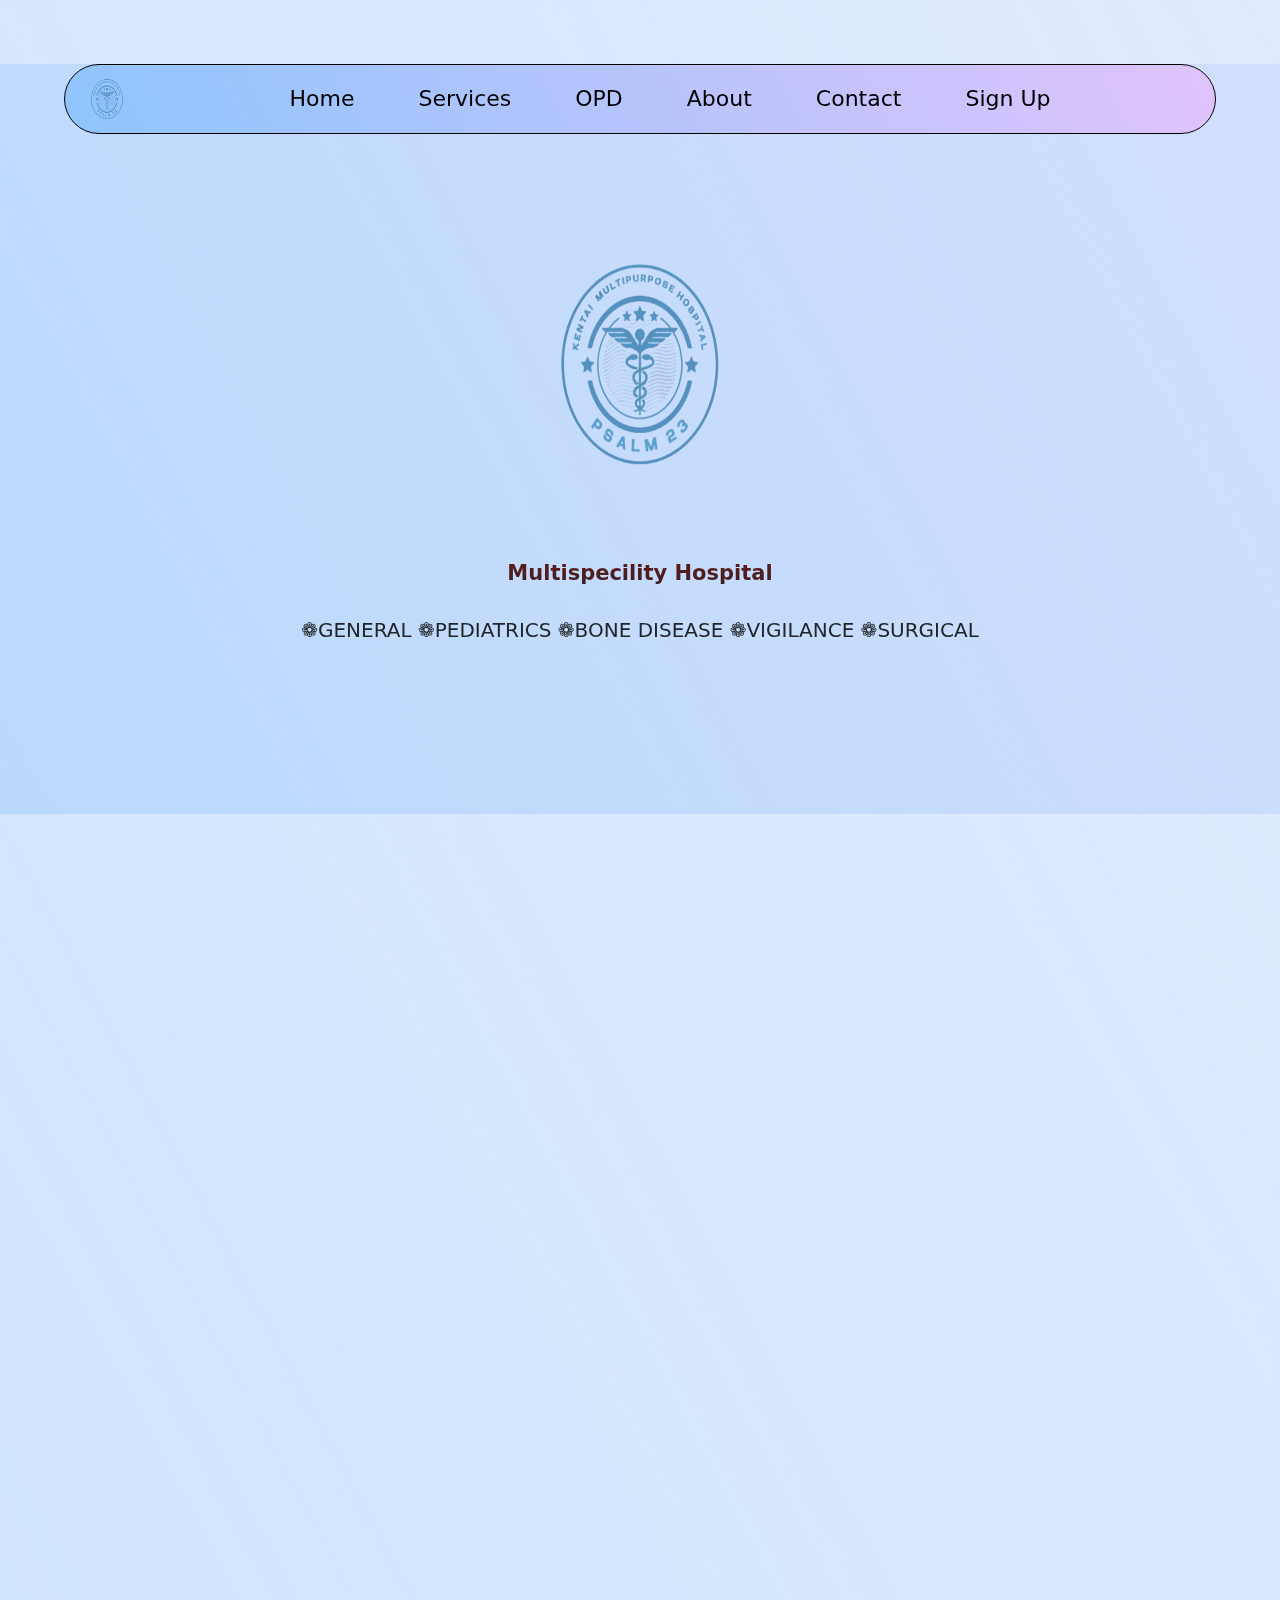
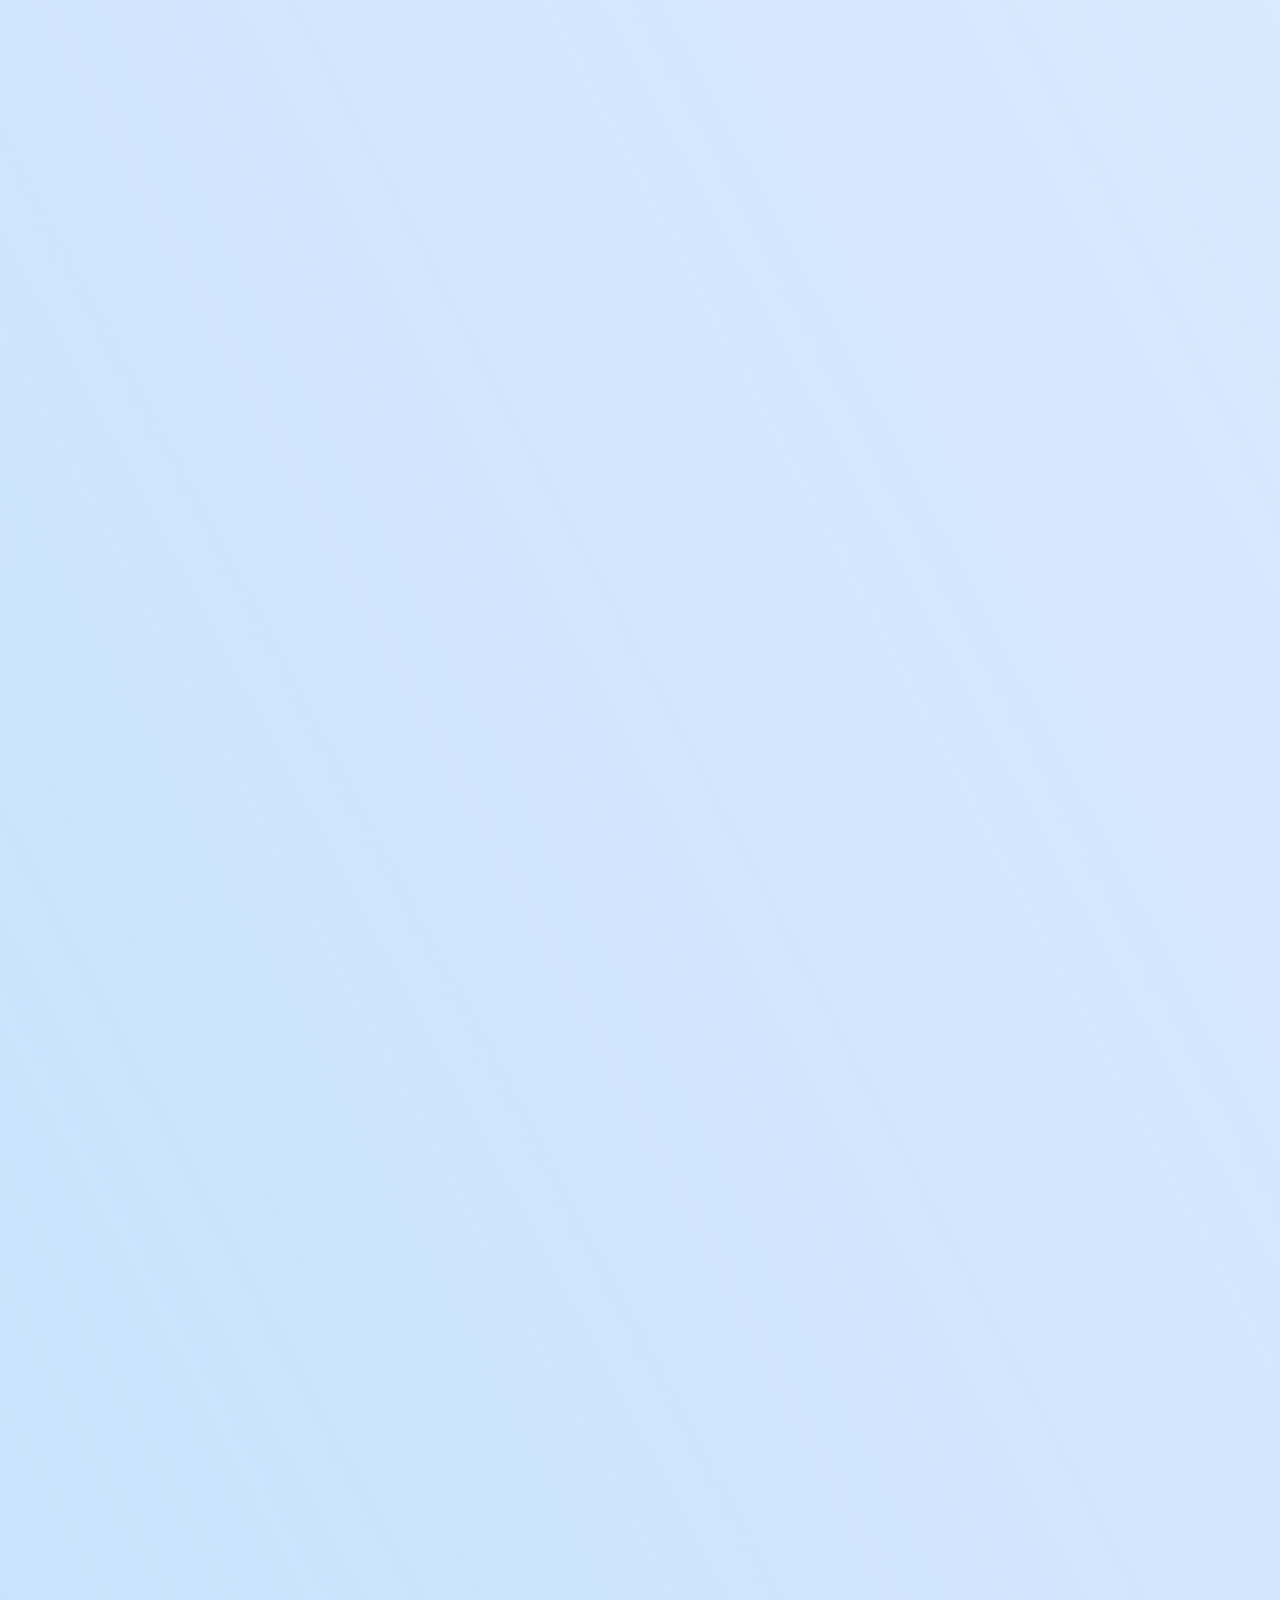
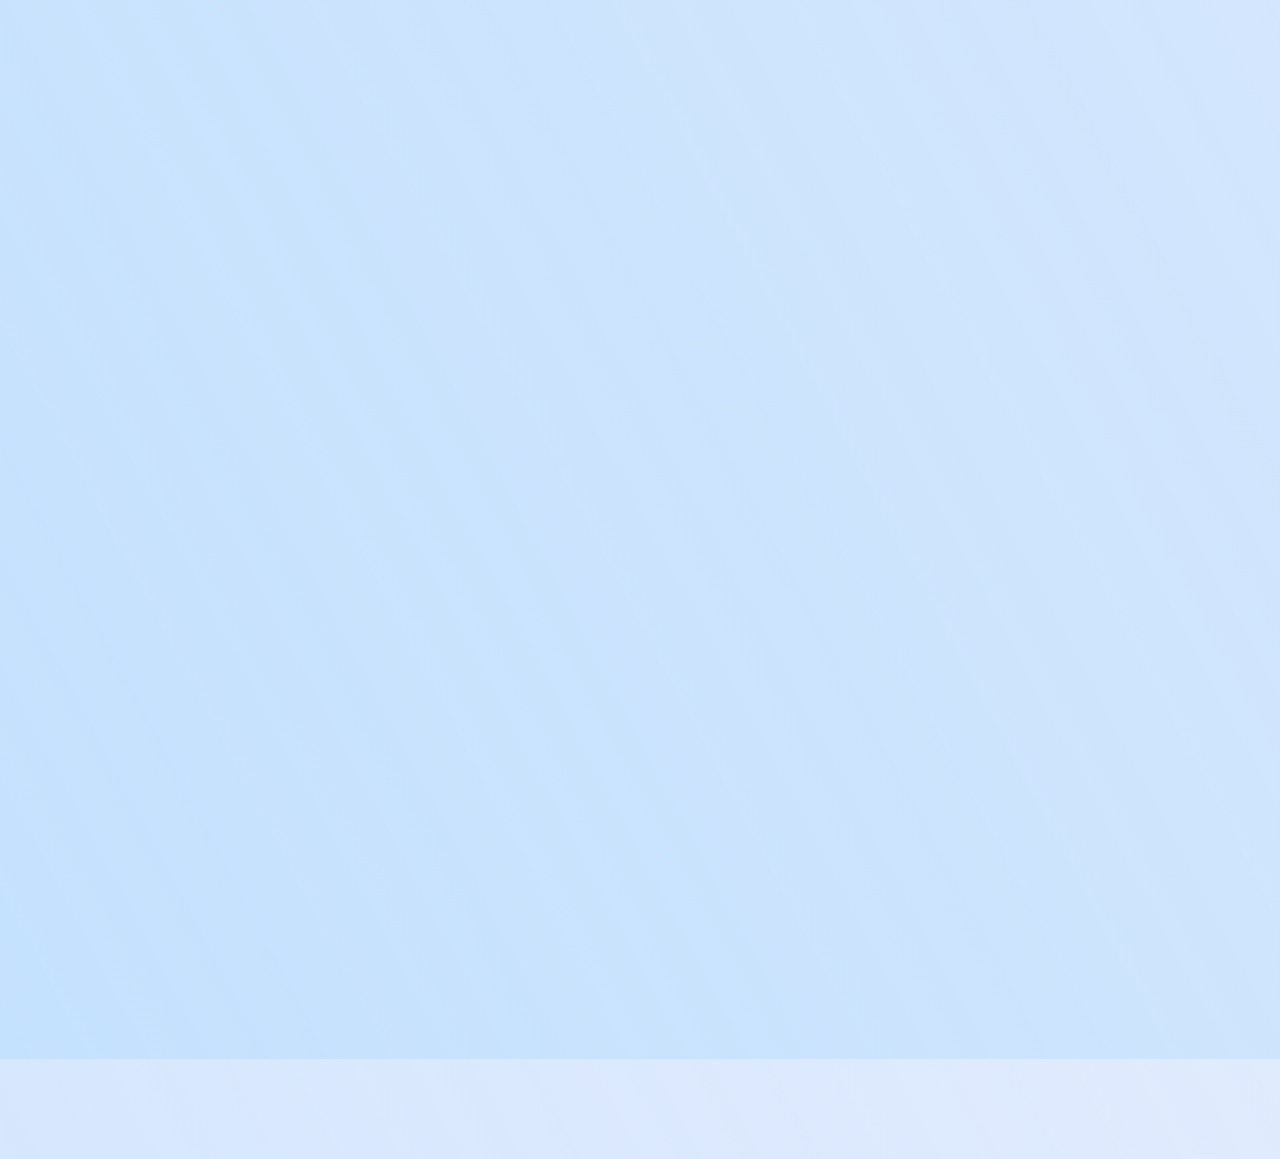
<file: index.html>
<!DOCTYPE html>
<html lang="en">

<head>
  <meta charset="UTF-8">
  <meta name="viewport" content="width=device-width, initial-scale=1.0">
  <title>KENTAI Hospital</title>

  <!-- animation -->
  <link rel="stylesheet" href="https://unpkg.com/aos@next/dist/aos.css" />

  <!-- bootstrap link -->
  <link href="https://cdn.jsdelivr.net/npm/bootstrap@5.3.3/dist/css/bootstrap.min.css" rel="stylesheet"
    integrity="sha384-QWTKZyjpPEjISv5WaRU9OFeRpok6YctnYmDr5pNlyT2bRjXh0JMhjY6hW+ALEwIH" crossorigin="anonymous">

  <!-- icons link -->
  <link rel="stylesheet"
    href="https://fonts.googleapis.com/css2?family=Material+Symbols+Outlined:opsz,wght,FILL,GRAD@20..48,100..700,0..1,-50..200" />

    <link rel="stylesheet" href="./Style/home.css">
</head>

<body>

  <!-- animation -->
  <script src="https://unpkg.com/aos@next/dist/aos.js"></script>
  <script>
    AOS.init();
  </script>

  <!-- bootstrap -->
  <script src="https://cdn.jsdelivr.net/npm/bootstrap@5.3.3/dist/js/bootstrap.bundle.min.js"
    integrity="sha384-YvpcrYf0tY3lHB60NNkmXc5s9fDVZLESaAA55NDzOxhy9GkcIdslK1eN7N6jIeHz"
    crossorigin="anonymous"></script>

  <!-- main box -->
  <section class="main">

    <!-- navbar -->
    <nav class="navbar navbar-expand-lg bg-white" data-aos="zoom-in-down" data-aos-duration="3000" data-aos-delay="1700">
      <div class="container-fluid">
        <img src="./../images/home images/kentai.png" alt="" height="60px" width="60px">
        <button class="navbar-toggler" type="button" data-bs-toggle="collapse" data-bs-target="#navbarNav"
          aria-controls="navbarNav" aria-expanded="false" aria-label="Toggle navigation">
          <span class="navbar-toggler-icon"></span>
        </button>

        <div class="collapse navbar-collapse justify-content-end" id="navbarNav">
          <ul class="navbar-nav ">
            <li class="nav-item ">
              <a class="nav-link mx-4" aria-current="page" href="./pages/home.html">Home</a>
            </li>
            <li class="nav-item">
              <a class="nav-link mx-4" href="./pages/services.html">Services</a>
            </li>
            <li class="nav-item">
              <a class="nav-link mx-4" href="./pages/OPD.HTML">OPD</a>
            </li>
            <li class="nav-item">
              <a class="nav-link mx-4" href="./pages/about.html">About</a>
            </li>
            <li class="nav-item">
              <a class="nav-link mx-4" href="#contact">Contact</a>
            </li>
            <li class="nav-item">
              <a class="nav-link mx-4" href="./pages/signin.html">Sign Up</a>
            </li>

          </ul>
        </div>

        <div class="collapse navbar-collapse" id="navbarNav justify-content-end">

        </div>
      </div>
    </nav>


    <!-- background logo images -->
    <div class="logo">
      <img src="./../images/home images/kentai.png" height="300" width="300" alt="" data-aos="zoom-in-down"
        data-aos-duration="3000">

        <h1 class="text-center" data-aos="zoom-in-down" data-aos-duration="3000"><b style="font-size:30%;">Multispecility Hospital</b> </h1>
      <h5 class="text-center" data-aos="zoom-in-down" data-aos-duration="3000">❁GENERAL ❁PEDIATRICS ❁BONE DISEASE
        ❁VIGILANCE ❁SURGICAL</h5>
    </div>

  </section>

  <!-- overview -->
  <div class="overview ">

    <div class="over">
      <h2 data-aos="zoom-out" data-aos-duration="3000">Overview</h2>
      <p data-aos="fade-right" data-aos-duration="3000">Welcome to KENTAI Multispecility Hospital in Ilase and KENTAI Multispecility Hospital has been safely caring for patients from around
        the world for more than 10 years.</p>

      <p data-aos="fade-right" data-aos-duration="3000">kentai Multispecility Hospital will always be your safe care destination.</p>
    </div>

    <!-- 3 images -->

    <div class="images ">
      <div class="box">
        <img src="./../images/home images/over1.jpg" alt="" class="img1 imag" data-aos="fade-left"
          data-aos-duration="1500">
      </div>

      <div class="box">
        <img src="./../images/home images/Hospital-de-Bellvitge.jpg" alt="" class=" img2 imag" data-aos="fade-left"
          data-aos-duration="1500">
      </div>

      <div class="box">
        <img src="./../images/home images/over3.webp" alt="" class=" img3 imag" data-aos="fade-left"
          data-aos-duration="1500">
      </div>
    </div>
  </div>

  <!-- why choose us -->
  <div class="choose ">

    <img src="./../images/home images/choose-2.avif" alt="" data-aos="zoom-in" data-aos-duration="3000">

    <div class="why-choose" >
      <h2 data-aos="zoom-out" data-aos-duration="3000">Why People Choose KENTAI Hospital</h2>
      <p data-aos="fade-left" data-aos-duration="3000"><span class="text-black fw-bolder">The right answers the first time <br></span>Effective treatment
        depends on getting the right diagnosis. Our experts diagnose and treat the toughest medical challenges.
      </p>
      <br>
      <p data-aos="fade-left" data-aos-duration="3000"><span class="text-black fw-bolder">Top-ranked in the OSUN </span>KENTAI Multispecility Hospital has
        more No. 1 rankings than any other hospital in the state according to Maharashtra News & state Report.
        <a href="./../pages/about.html">Learn more about our top-ranked specialties.</a>
      </p>

      <div class="why" data-aos="fade-left" data-aos-duration="3000">
        <a href="./../pages/about.html" class="fw-bold">Read More..</a>
      </div>

    </div>


  </div>


  <!-- appointment -->
  <div class="appointment mt-5 mb-5 ">
    <div class="point point1" data-aos="fade-right" data-aos-duration="3000">
      <span class="material-symbols-outlined">
        error
      </span>
      <h3 class=" fw-bolder" data-aos="zoom-out" data-aos-duration="3000">Appointment and visitor <br> updates</h3>
      <p>Review campus-specific guidelines and safety measures as you plan your visit.</p>
      
      <a href="./pages/OPD.HTML">Visitors updates</a>
    </div>

    <div class="point point2" data-aos="fade-right" data-aos-duration="3000" data-aos-delay="500">
      <span class="material-symbols-outlined">
        vaccines
      </span>
      <h3 class=" fw-bolder" data-aos="zoom-out" data-aos-duration="3000">COVID-19 vaccination <br>guidance</h3>
      <p>State health agencies distribute vaccine supplies and set local availability guidelines.</p>
      
      <a href="./pages/signin.html">Patient appointment and visitors updates</a>
    </div>

    <div class="point point3" data-aos="fade-right" data-aos-duration="3000" data-aos-delay="900">
      <span class="material-symbols-outlined">
        travel
      </span>
      <h3 class=" fw-bolder" data-aos="zoom-out" data-aos-duration="3000">How to get here safely</h3>
      <p>Connect to expert Mayo Clinic travel guidance and services.</p>
      <p><a
          href="https://www.booking.com/flights/index.html?slc=1f;aid=324791;label=&msclkid=2b16d8a4fe891293abebbd7baa10e01a&label=msn-QbyD*2KnEbbovJInpPII1A-80264483112204:tikwd-80264628256967:loc-90:neo:mte:lp149209:dec:qspune%20airport&utm_campaign=Airport%20-%20India&utm_medium=cpc&utm_source=bing&utm_term=QbyD*2KnEbbovJInpPII1A&msclkid=2b16d8a4fe891293abebbd7baa10e01a">Pune
          Airport</a> is the closest airport to the Rochester campus</p>
    </div>
  </div>


  <!-- doctors -->
  <div class="drs mt-5 mb-5">
    <h2 class="doctor text-center" data-aos="zoom-out" data-aos-duration="3000">Our Special Doctors</h2>

    <div class="cards">

      <div class="card card-1" data-aos="flip-right" data-aos-duration="3000" style="width: 18rem;">
        <img src="./../images/home images/doc1.jpg"
          class="card-img-top" alt="..." height="300">
        <div class="card-body">
          <h5 class="card-title text-center">Dr. Adewale Taiwo</h5>
          <p class="card-text text-center">BHMS</p>
          <button><a href="./pages/doctor.html">view profile</a></button>
        </div>
      </div>



      <div class="card card-2" data-aos="flip-left" data-aos-duration="3000" style="width: 18rem;">
        <img
          src="./../images/doctor images/istockphoto-465124678-612x612.jpg"
          class="card-img-top" alt="..." height="300">
        <div class="card-body">
          <h5 class="card-title text-center">Dr. Shraddha Dhawale</h5>
          <p class="card-text text-center">BHMS,PGDEMS,Cosmatic Care and Tricology</p>
          <button><a href="./pages/doct.html">view profile</a></button>
        </div>
      </div>
    </div>

  </div>

  <!-- review -->
  <div class="review mt-5 mb-5" >
    <h2 class="text-center" data-aos="zoom-out" data-aos-duration="3000">Review</h2>

    <div id="carouselExampleAutoplaying" class="carousel slide" data-bs-ride="carousel" data-aos="fade-left" data-aos-duration="3000">
      <div class="carousel-inner">

        <div class="carousel-item active">
          <!-- <img src="..." class="d-block w-100" alt="..."> -->

          <div class="para">
            <img src="./../images/home images/fine 2.jpg" alt=""  >
            <p class=" w-50 text-center mx-auto mt-5 mb-4">"Recently my father was admitted in KENTAI 
              Hospital, OSUN STATE.Both my father and I were extremely satisfied with the quality
              of treatment offered by the doctors and support staff. I would always recommend this
              hospital to my friends and associates."</p>
            <h5 class="text-center ">- Suliyat, Azeez </h5>
          </div>

        </div>

        <div class="carousel-item">
          <!-- <img src="..." class="d-block w-100" alt="..."> -->

          <div class="para">
            <img src="./../images/home images/fine-babe-1.jpg" alt=""  >
            <p class=" w-50 text-center mx-auto mt-5 mb-4">"Last week I had a bike accident near Ilesa Park,
              My brother took me to the Emergency of nearby KENTAI Hospitals. I was really moved at the
              prompt attention of the doctor–in-charge and support staff of the department. We are lucky
              to have such a high quality hospital at our locality."</p>
            <h5 class="text-center ">- Suyi, fakunle</h5>
          </div>

        </div>

        <div class="carousel-item">
          <!-- <img src="..." class="d-block w-100" alt="..."> -->

          <div class="para">
            <img src="./../images/home images/fine girl3.jpeg" alt=""  >
            <p class=" w-50 text-center mx-auto mt-5 mb-4">"I had come to OSUN from LAGOS to visit my
              in-laws. I felt ill after I landed at the airport which forced my relatives to take me to
              nearby KENTAI Hospital. After Emergency doctors checked me I was advised to get admitted.
              I was there for 3 days and was discharged in stable condition. During my stay at the
              hospital I never felt uncomfortable for a moment. Treatment was of highest quality, but
              special mention has to be made about the nursing quality and care, which has been top
              quality."</p>
            <h5 class="text-center ">- Yasin, Adedeji.</h5>
          </div>

        </div>
      </div>

      <button class="carousel-control-prev" type="button" data-bs-target="#carouselExampleAutoplaying"
        data-bs-slide="prev">
        <span class="carousel-control-prev-icon" aria-hidden="true"></span>
        <span class="visually-hidden">Previous</span>
      </button>
      <button class="carousel-control-next" type="button" data-bs-target="#carouselExampleAutoplaying"
        data-bs-slide="next">
        <span class="carousel-control-next-icon" aria-hidden="true"></span>
        <span class="visually-hidden">Next</span>
      </button>


    </div>
  </div>


  <!-- footer -->
  <footer id="contact" data-aos="fade-up" data-aos-anchor-placement="top-bottom" data-aos-duration="3000">

    <div class="footer d-flex flex-wrap">

      <!-- map -->


      <!-- footer info -->

      <div class="footer-info d-flex justify-content-between my-2 mx-auto flex-wrap">

        <div class="info">

          <!-- footer location -->

          <div class="footer-location d-flex mt-2">
            <span class="material-symbols-outlined">
              location_on
            </span>
            <div class="location ms-3">
              <h4>KENTAI Multispecility Hospital</h4>
              <p>Ilase, OSUN STATE, Nigeria</p>
            </div>
          </div>

          <!-- footer email -->

          <div class="footer-email d-flex mt-3">
            <span class="material-symbols-outlined">
              mail
            </span>
            <div class="email ms-3">
              <h4>Email</h4>
              <a href="#">kentaihospital@gmail.com</a>
            </div>
          </div>

          <!-- footer website -->

          <div class="footer-website d-flex mt-3">
            <span class="material-symbols-outlined">
              house
            </span>
            <div class="website ms-3">
              <h4>Website</h4>
              <a href="#">www.kentaihospital.com</a>
            </div>
          </div>

          <!-- footer number -->

          <div class="footer-number d-flex mt-3">
            <span class="material-symbols-outlined">
              call
            </span>
            <div class="number ms-3">
              <h4>Help-line Numbers</h4>
              <p>033 40 500 500 <br> +234 9831639000 <br> +234 983153900</p>

              <h4>Corporate Booking Number</h4>
              <p>+234 8585088550</p>
            </div>
          </div>
        </div>

        <div class="info ms-5">

          <!-- sms -->

          <div class="sms">
            <h4 class="dr">Doctors wanting to reach <br> KENTAI Hospital <br> Managenment</h4>
            <h4>May please call:</h4>
            <p>CMS(+234 98310 96524) <br> GMM(+234 97487 70596)</p>

            <h4>or send E-mail to:</h4>
            <p>CEO:ceo.kentaihospital@gmai.com <br> CMS:kentaihospital@.com</p>
          </div>

        </div>

      </div>

    </div>

    <div class="design ">
      <p>Design by KENTAI</p>
    </div>


  </footer>

</body>

</html>
</file>
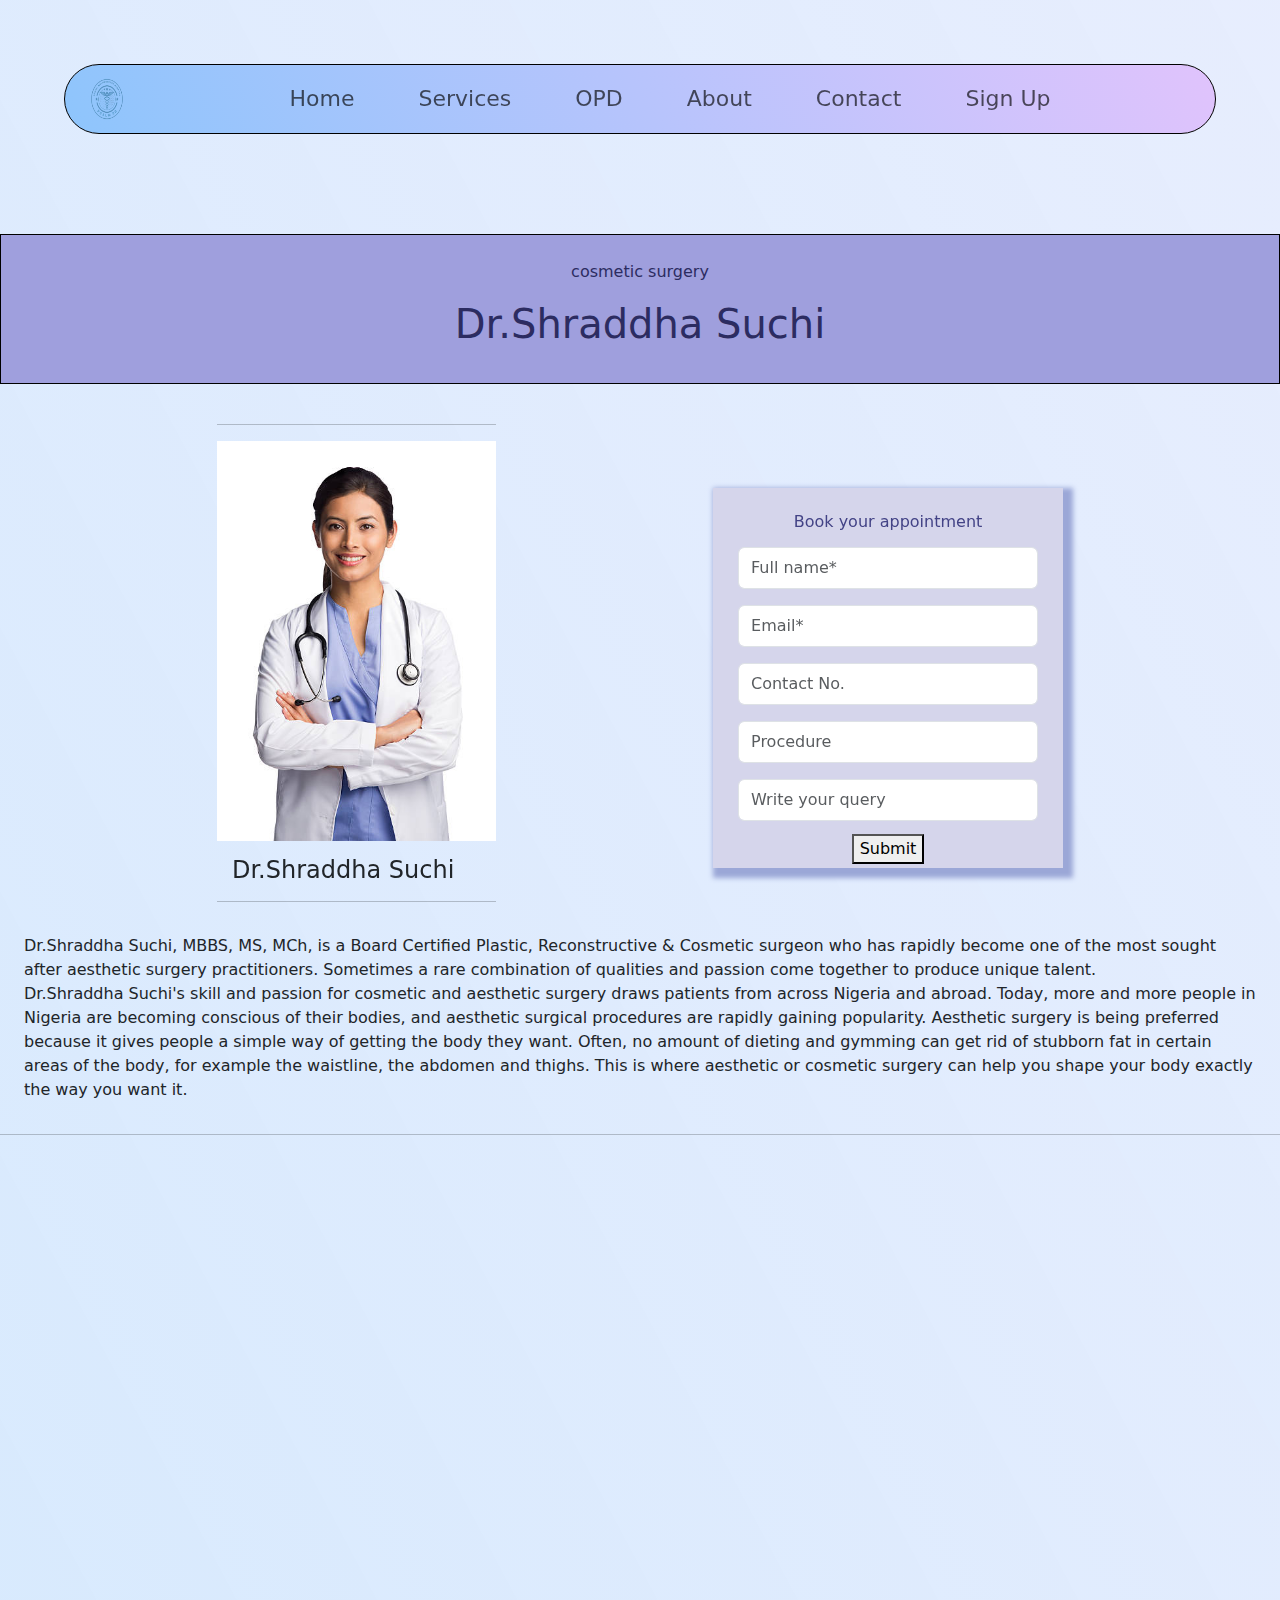
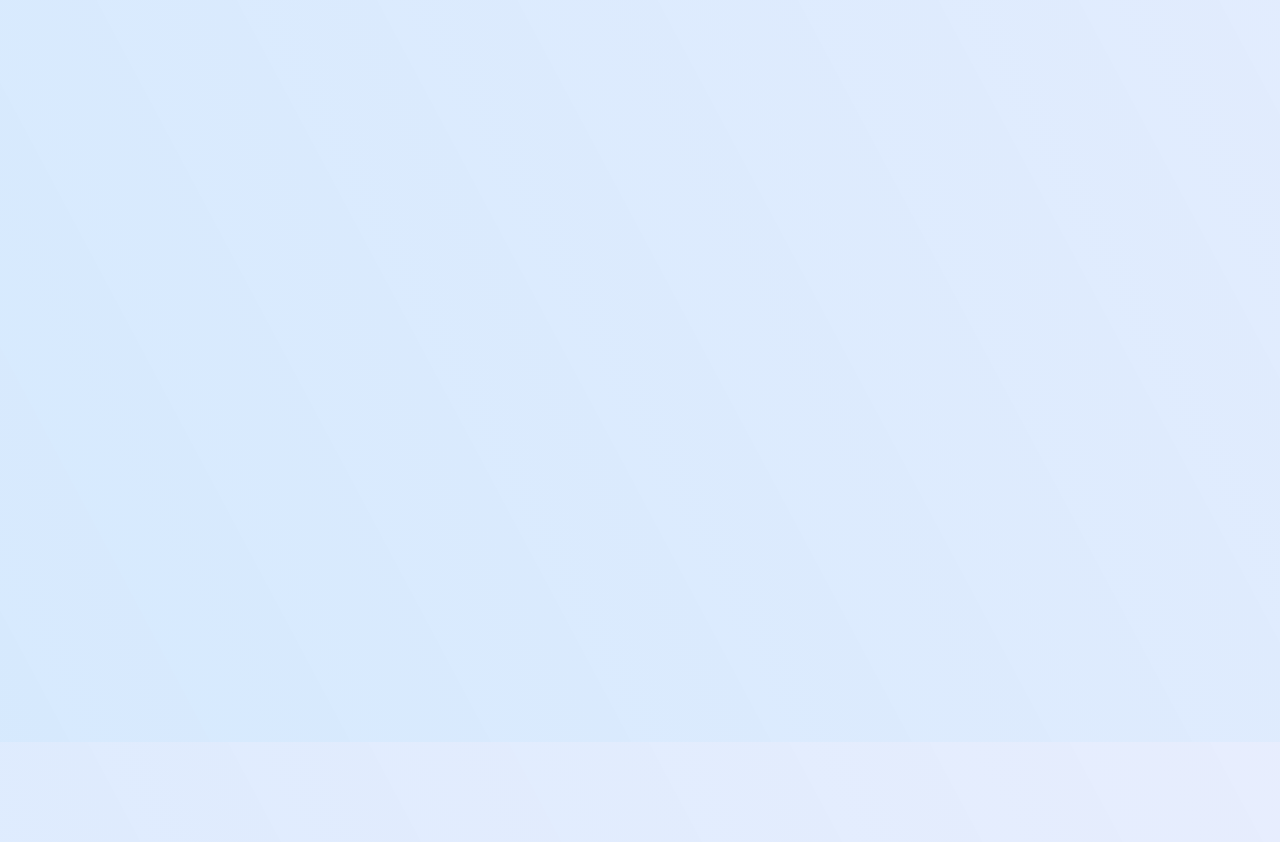
<file: pages/doct.html>
<!DOCTYPE html>
<html lang="en">
<head>
    <meta charset="UTF-8">
    <meta name="viewport" content="width=device-width, initial-scale=1.0">
    <title>Doctor</title>
    <link rel="stylesheet" href="/Style/doct.css">

<!-- animation -->
<link rel="stylesheet" href="https://unpkg.com/aos@next/dist/aos.css" />

    <!--bootstrap link-->
    <link href="https://cdn.jsdelivr.net/npm/bootstrap@5.3.3/dist/css/bootstrap.min.css" rel="stylesheet" integrity="sha384-QWTKZyjpPEjISv5WaRU9OFeRpok6YctnYmDr5pNlyT2bRjXh0JMhjY6hW+ALEwIH" crossorigin="anonymous">

<!-- icons link -->
<link rel="stylesheet"
href="https://fonts.googleapis.com/css2?family=Material+Symbols+Outlined:opsz,wght,FILL,GRAD@20..48,100..700,0..1,-50..200" />



</head>

<body class="body">

<!-- animation -->
<script src="https://unpkg.com/aos@next/dist/aos.js"></script>
<script>
  AOS.init();
</script>


    <!--bootstrap link-->
    <script src="https://cdn.jsdelivr.net/npm/bootstrap@5.3.3/dist/js/bootstrap.bundle.min.js" integrity="sha384-YvpcrYf0tY3lHB60NNkmXc5s9fDVZLESaAA55NDzOxhy9GkcIdslK1eN7N6jIeHz" crossorigin="anonymous"></script>

<!-- navbar -->
<nav class="navbar navbar-expand-lg bg-white" data-aos="zoom-in-down">
  <div class="container-fluid">
    <img src="./../images/home images/kentai.png" alt="" height="60px" width="60px">
    <button class="navbar-toggler" type="button" data-bs-toggle="collapse" data-bs-target="#navbarNav"
      aria-controls="navbarNav" aria-expanded="false" aria-label="Toggle navigation">
      <span class="navbar-toggler-icon"></span>
    </button>

    <div class="collapse navbar-collapse justify-content-end" id="navbarNav">
      <ul class="navbar-nav ">
        <li class="nav-item ">
          <a class="nav-link mx-4" aria-current="page" href="/pages/home.html">Home</a>
        </li>
        <li class="nav-item">
          <a class="nav-link mx-4" href="/pages/services.html">Services</a>
        </li>
        <li class="nav-item">
          <a class="nav-link mx-4" href="/pages/OPD.HTML">OPD</a>
        </li>
        <li class="nav-item">
          <a class="nav-link mx-4" href="/pages/about.html">About</a>
        </li>
        <li class="nav-item">
          <a class="nav-link mx-4" href="#contact">Contact</a>
        </li>
        <li class="nav-item">
          <a class="nav-link mx-4" href="/pages/signin.html">Sign Up</a>
        </li>

      </ul>
    </div>

    <div class="collapse navbar-collapse" id="navbarNav justify-content-end">

    </div>
  </div>
</nav>
  <!--introduction-->
  <div class="box">
    <div class="text">
      <p>cosmetic surgery</p>
      <h1 class="logo">Dr.Shraddha Suchi</h1>
    </div>
  </div>


  <!--Doctor-->
  <div class="d-flex justify-content-evenly mt-4 flex-wrap" >
    <div data-aos="fade-right" data-aos-duration="2000">
      <hr>
      <img src="./../images/doctor images/istockphoto-465124678-612x612.jpg" class="doct-img">
      <h4 class="name">Dr.Shraddha Suchi</h4>
      <hr>
    </div>


<!--online apoinment-->
<div class="form" data-aos="fade-left" data-aos-duration="2000"><br>
  <h6 style="text-align: center; color: rgb(67, 67, 134);">Book your appointment</h6>
  <div class="col">
    <input type="text" id="fullname" class="form-control py-2 my-3" placeholder="Full name*" aria-label="Full name*">
  </div>
  <div class="col">
    <input type="text" id="email" class="form-control py-2 my-3" placeholder="Email*" aria-label="Email*">
  </div>
  <div class="col">
    <input type="text" id="contact" class="form-control py-2 my-3" placeholder="Contact No." aria-label="Contact No.">
  </div>
  <div class="col">
    <input type="text" id="procedure" class="form-control py-2 my-3" placeholder="Procedure" aria-label="Procedure">
  </div>
  <div class="col">
    <input type="text" id="query" class="form-control py-2 my-3" placeholder="Write your query" aria-label="Write your query">
  </div>
  <div class="align-middle">
    <button type="button" onclick="submitForm()">Submit</button>
  </div>
</div>

<script>
  function submitForm() {
    const fullname = document.getElementById('fullname').value;
    const email = document.getElementById('email').value;
    const contact = document.getElementById('contact').value;
    const procedure = document.getElementById('procedure').value;
    const query = document.getElementById('query').value;

    if (fullname && email && contact && procedure && query) {
      alert('Submit successfully');
      window.location.href = 'doct.html';
    } else {
      alert('Kindly provide all necessary details');
    }
  }
</script>
</div>
  <!--info-->
  <div class="d-flex justify-content-evenly mx-4 my-3">
    <div>
      <p>Dr.Shraddha Suchi, MBBS, MS, MCh, is a Board Certified Plastic,
        Reconstructive & Cosmetic surgeon who has rapidly become one of the most sought after aesthetic surgery
        practitioners.
        Sometimes a rare combination of qualities and passion come together to produce unique talent.<br>

        Dr.Shraddha Suchi's skill and passion for cosmetic and aesthetic surgery draws patients from across Nigeria and abroad.
        Today, more and more people in Nigeria are becoming conscious of their bodies, and aesthetic surgical procedures
        are rapidly gaining popularity. Aesthetic surgery is being preferred because it gives people a simple way of
        getting the body they want. Often, no amount of dieting and gymming can get rid of stubborn fat in certain areas
        of the body, for example the waistline, the abdomen and thighs. This is where aesthetic or cosmetic surgery can
        help you shape your body exactly the way you want it.</p>
    </div>
  </div><hr>

<!--Results-->
<h1 class="result" style="text-align: center;" data-aos="zoom-out" data-aos-duration="3000">Results</h1>
<div class="d-flex justify-content-evenly mt-5 flex-wrap">
  <div class="card" style="width: 18rem; margin: 20px;" data-aos="zoom-in" data-aos-duration="1500">
    <img src="./../images/doctor images/OIP (1).jpg" class="card-img-top" alt="hair treatment">
    <div class="card-body">
      <p class="card-text">The hair curls around and starts growing into the skin, irritating it. Tips: You'll get a closer shave if you shave in the shower after your skin has been softened by warm water. Go slowly, pulling ...</p>
    </div>
  </div>
  <div class="card" style="width: 18rem; margin: 20px;" data-aos="zoom-in" data-aos-duration="1500" >
    <img src="./../images/doctor images/OIP (2).jpg" class="card-img-top" alt="skin care">
    <div class="card-body">
      <p class="card-text">To avoid blocked pores, breakouts, and skin irritation, always take off your makeup before going to bed If you use heavy or waterproof makeup at night, you might want to include a second cleansing ...</p>
    </div>
  </div>
  <div class="card" style="width: 18rem; margin: 20px;" data-aos="zoom-in"data-aos-duration="1500" >
    <img src="./../images/doctor images/juvederm-restylane-47-front-thumbnail.jpg" class="card-img-top" alt="...">
    <div class="card-body">
      <p class="card-text">The skincare section provides you with articles on various topics that deal with skin problems and their solutions. These range from seasonal skin problems to common ones likes acne, dull skin, etc.</p>
    </div>
  </div>
</div>






<!-- footer -->
<footer id="contact" data-aos="fade-up" data-aos-anchor-placement="top-bottom" data-aos-duration="3000">

  <div class="footer d-flex flex-wrap">

    <!-- footer info -->

    <div class="footer-info d-flex justify-content-between my-2 mx-auto flex-wrap">

      <div class="info">

        <!-- footer location -->

        <div class="footer-location d-flex mt-2">
          <span class="material-symbols-outlined">
            location_on
          </span>
          <div class="location ms-3">
            <h4>KENTAI Multispecility Hospital</h4>
            <p>Ilase, OSUN STATE,Nigeria</p>
          </div>
        </div>

        <!-- footer email -->

        <div class="footer-email d-flex mt-3">
          <span class="material-symbols-outlined">
            mail
          </span>
          <div class="email ms-3">
            <h4>Email</h4>
            <a href="#">kentaihospital@gmail.com</a>
          </div>
        </div>

        <!-- footer website -->

        <div class="footer-website d-flex mt-3">
          <span class="material-symbols-outlined">
            house
          </span>
          <div class="website ms-3">
            <h4>Website</h4>
            <a href="#">www.kentaihospital.com</a>
          </div>
        </div>

        <!-- footer number -->

        <div class="footer-number d-flex mt-3">
          <span class="material-symbols-outlined">
            call
          </span>
          <div class="number ms-3">
            <h4>Help-line Numbers</h4>
            <p>033 40 500 500 <br> +234 9831639000 <br> +234 983153900</p>

            <h4>Corporate Booking Number</h4>
            <p>+234 8585088550</p>
          </div>
        </div>
      </div>

      <div class="info ms-5">

        <!-- sms -->

        <div class="sms">
          <h4 class="dr">Doctors wanting to reach <br> Kentai Hospital <br> Managenment</h4>
          <h4>may plese call:</h4>
          <p>CMS(+234 98310 96524) <br> GMM(+234 97487 70596)</p>

          <h4>or send E-mail to:</h4>
          <p>CEO:kentaihospital@gmai.com <br> CMS:kentaihospital@.com</p>
        </div>

      </div>

    </div>

  </div>

  <div class="design ">
    <p>Design by KENTAI</p>
  </div>


</footer>




<!--script link-->
<script src="/pages/script.js"></script>

</body>
</html>
</file>
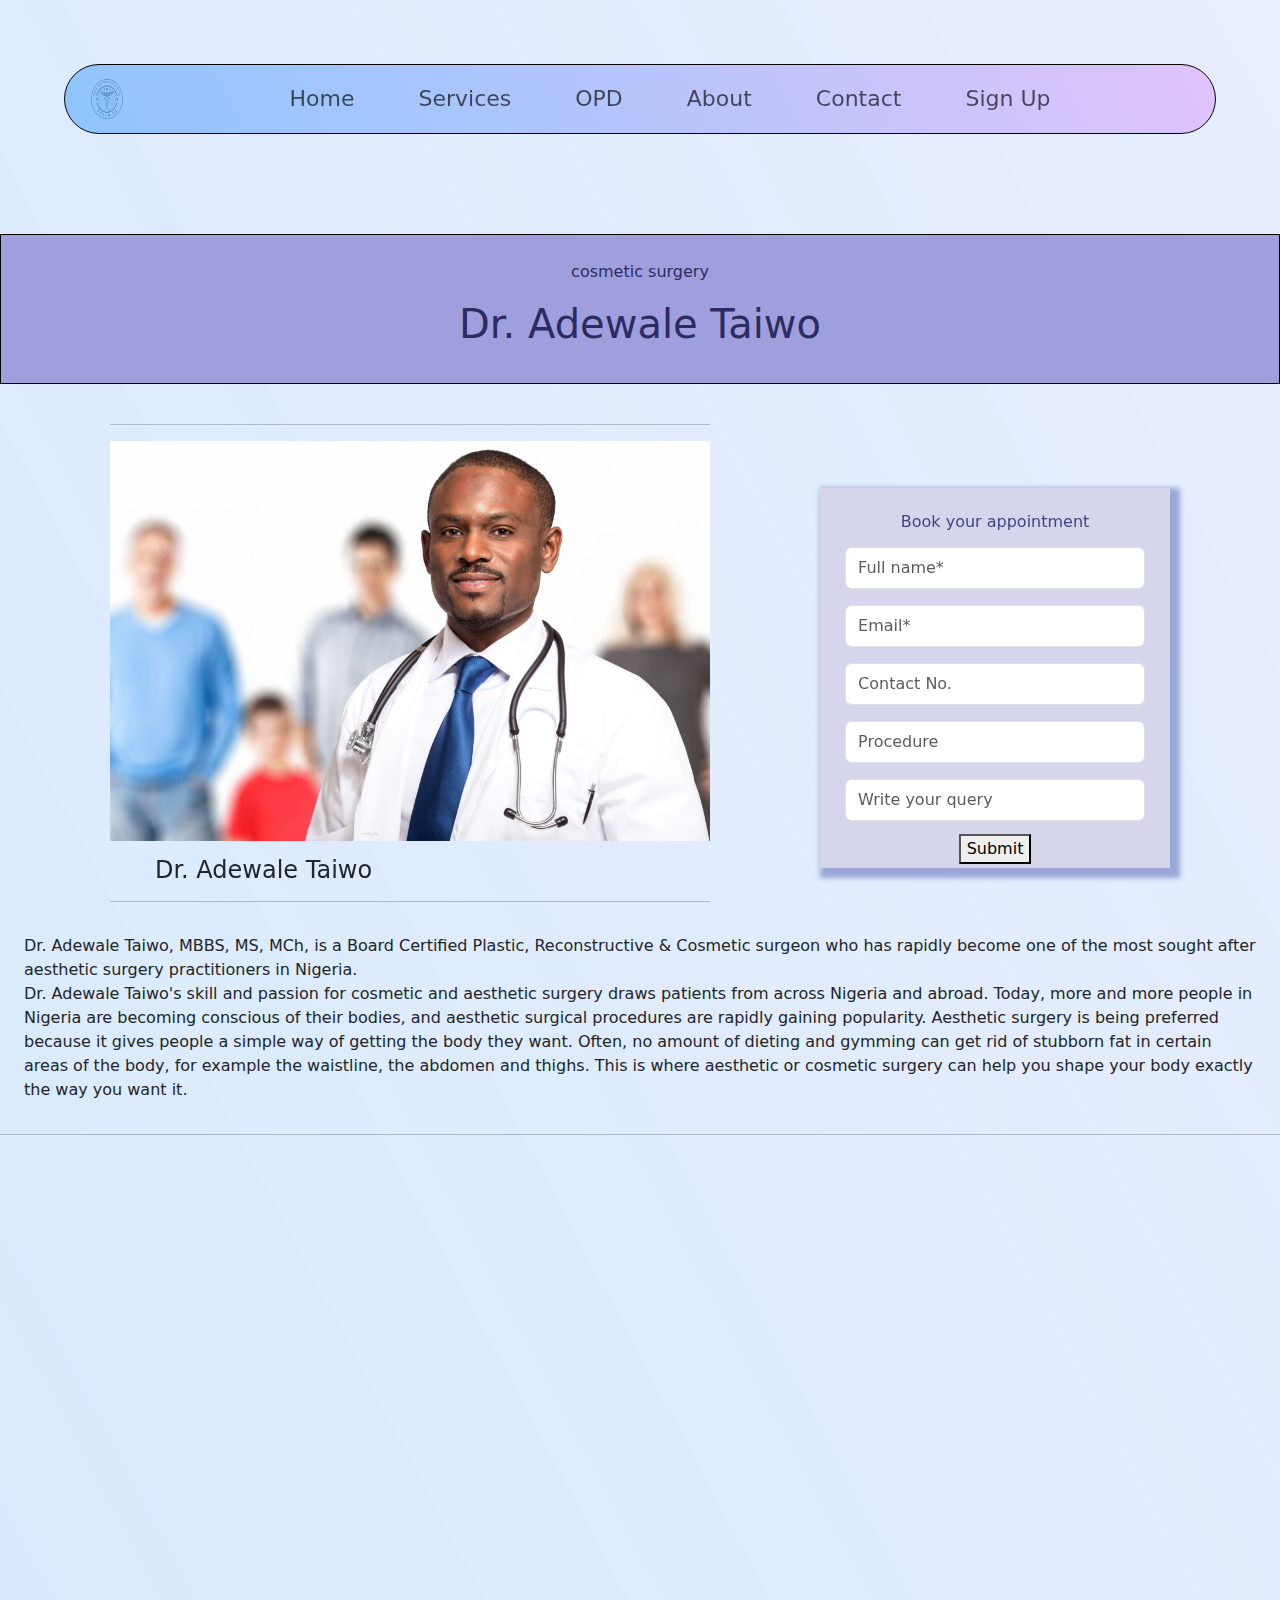
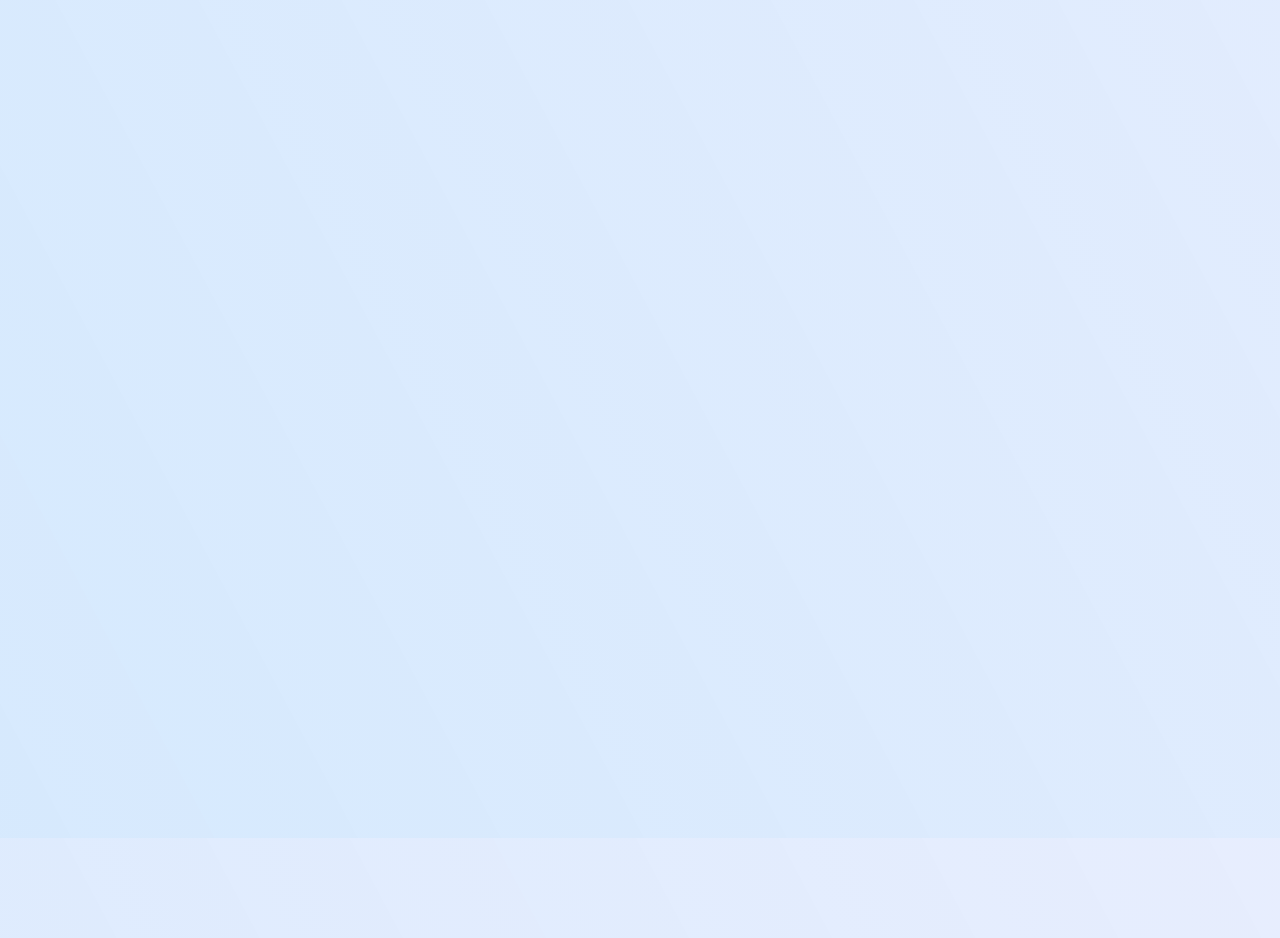
<file: pages/doctor.html>
<!DOCTYPE html>
<html lang="en">
<head>
    <meta charset="UTF-8">
    <meta name="viewport" content="width=device-width, initial-scale=1.0">
    <title>Doctor</title>
    <link rel="stylesheet" href="/Style/doctor.css">

<!-- animation -->
<link rel="stylesheet" href="https://unpkg.com/aos@next/dist/aos.css" />

    <!--bootstrap link-->
    <link href="https://cdn.jsdelivr.net/npm/bootstrap@5.3.3/dist/css/bootstrap.min.css" rel="stylesheet" integrity="sha384-QWTKZyjpPEjISv5WaRU9OFeRpok6YctnYmDr5pNlyT2bRjXh0JMhjY6hW+ALEwIH" crossorigin="anonymous">

<!-- icons link -->
<link rel="stylesheet"
href="https://fonts.googleapis.com/css2?family=Material+Symbols+Outlined:opsz,wght,FILL,GRAD@20..48,100..700,0..1,-50..200" />



</head>

<body class="body">

<!-- animation -->
<script src="https://unpkg.com/aos@next/dist/aos.js"></script>
<script>
  AOS.init();
</script>


    <!--bootstrap link-->
    <script src="https://cdn.jsdelivr.net/npm/bootstrap@5.3.3/dist/js/bootstrap.bundle.min.js" integrity="sha384-YvpcrYf0tY3lHB60NNkmXc5s9fDVZLESaAA55NDzOxhy9GkcIdslK1eN7N6jIeHz" crossorigin="anonymous"></script>

<!-- navbar -->
<nav class="navbar navbar-expand-lg bg-white" data-aos="zoom-in-down">
  <div class="container-fluid">
    <img src="./../images/home images/kentai.png" alt="" height="60px" width="60px">
    <button class="navbar-toggler" type="button" data-bs-toggle="collapse" data-bs-target="#navbarNav"
      aria-controls="navbarNav" aria-expanded="false" aria-label="Toggle navigation">
      <span class="navbar-toggler-icon"></span>
    </button>

    <div class="collapse navbar-collapse justify-content-end" id="navbarNav">
      <ul class="navbar-nav ">
        <li class="nav-item ">
          <a class="nav-link mx-4" aria-current="page" href="/pages/home.html">Home</a>
        </li>
        <li class="nav-item">
          <a class="nav-link mx-4" href="/pages/services.html">Services</a>
        </li>
        <li class="nav-item">
          <a class="nav-link mx-4" href="/pages/OPD.HTML">OPD</a>
        </li>
        <li class="nav-item">
          <a class="nav-link mx-4" href="/pages/about.html">About</a>
        </li>
        <li class="nav-item">
          <a class="nav-link mx-4" href="#contact">Contact</a>
        </li>
        <li class="nav-item">
          <a class="nav-link mx-4" href="/pages/signin.html">Sign Up</a>
        </li>

      </ul>
    </div>

    <div class="collapse navbar-collapse" id="navbarNav justify-content-end">

    </div>
  </div>
</nav>


  <!--introduction-->
  <div class="box">
    <div class="text">
      <p>cosmetic surgery</p>
      <h1 class="logo">Dr. Adewale Taiwo</h1>
    </div>
  </div>


  <!--Doctor-->
  <div class="d-flex justify-content-evenly flex-wrap mt-4">
    <div data-aos="fade-right" data-aos-duration="2000">
      <hr>
      <img src="./../images/home images/doc1.jpg" class="doct-img">
      <h4 class="name">Dr. Adewale Taiwo</h4>
      <hr>
    </div>


    <!--online apoinment-->
    <div class="form" data-aos="fade-left" data-aos-duration="2000"><br>
      <h6 style="text-align: center; color: rgb(67, 67, 134);">Book your appointment</h6>
      <div class="col">
        <input type="text" id="fullname" class="form-control py-2 my-3" placeholder="Full name*" aria-label="Full name*">
      </div>
      <div class="col">
        <input type="text" id="email" class="form-control py-2 my-3" placeholder="Email*" aria-label="Email*">
      </div>
      <div class="col">
        <input type="text" id="contact" class="form-control py-2 my-3" placeholder="Contact No." aria-label="Contact No.">
      </div>
      <div class="col">
        <input type="text" id="procedure" class="form-control py-2 my-3" placeholder="Procedure" aria-label="Procedure">
      </div>
      <div class="col">
        <input type="text" id="query" class="form-control py-2 my-3" placeholder="Write your query" aria-label="Write your query">
      </div>
      <div class="align-middle">
        <button type="button" onclick="submitForm()">Submit</button>
      </div>
    </div>

    <script>
      function submitForm() {
        const fullname = document.getElementById('fullname').value;
        const email = document.getElementById('email').value;
        const contact = document.getElementById('contact').value;
        const procedure = document.getElementById('procedure').value;
        const query = document.getElementById('query').value;
  
        if (fullname && email && contact && procedure && query) {
          alert('Submit successfully');
          window.location.href = 'doctor.html';
        } else {
          alert('Kindly provide all necessary details');
        }
      }
    </script>
  </div>

  <!--info-->
  <div class="d-flex justify-content-evenly mx-4 my-3">
    <div>
      <p>Dr. Adewale Taiwo, MBBS, MS, MCh, is a Board Certified Plastic,
        Reconstructive & Cosmetic surgeon who has rapidly become one of the most sought after aesthetic surgery
        practitioners in Nigeria. <br>

        Dr. Adewale Taiwo's skill and passion for cosmetic and aesthetic surgery draws patients from across Nigeria and abroad.
        Today, more and more people in Nigeria are becoming conscious of their bodies, and aesthetic surgical procedures
        are rapidly gaining popularity. Aesthetic surgery is being preferred because it gives people a simple way of
        getting the body they want. Often, no amount of dieting and gymming can get rid of stubborn fat in certain areas
        of the body, for example the waistline, the abdomen and thighs. This is where aesthetic or cosmetic surgery can
        help you shape your body exactly the way you want it.</p>
    </div>
  </div><hr>

<!--Results-->
<h1 style="text-align: center;" class="head" data-aos="zoom-out" data-aos-duration="3000">Results</h1>
<div class="d-flex justify-content-evenly mt-5 flex-wrap">

  <div class="card" style="width: 18rem; margin: 20px;" data-aos="zoom-in" data-aos-duration="1500" >
    <img src="./../images/doctor images/3.webp" class="card-img-top" alt="hair treatment">
    <div class="card-body">
      <p class="card-text">A test tube, culture tube, or sample tube is a clear, cylindrical container that is typically open at one end and closed at the other.
        Michael Faraday, a prominent British Physicist and Chemist, invented the test tubes (1791-1867).
        Boiling tubes are another name for test tubes..</p>
    </div>
  </div>

  <div class="card" style="width: 18rem; margin: 20px;" data-aos="zoom-in" data-aos-duration="1500" >
    <img src="./../images/doctor images/4.webp" class="card-img-top" alt="skin care">
    <div class="card-body">
      <p class="card-text"> A thermometer is an instrument that measures temperature. It can measure the temperature of a solid, a liquid, or a gas. The three most common units of measurement for temperature are Celsius, Fahrenheit, and kelvin. The Celsius scale is part of the metric system.Types of thermometers include...</p>
    </div>
  </div>
  <div class="card" style="width: 18rem; margin: 20px;" data-aos="zoom-in"data-aos-duration="1500" >
    <img src="./../images/doctor images/5.webp" class="card-img-top" alt="...">
    <div class="card-body">
      <p class="card-text">An injection is a way of administering a liquid to a person using a needle and syringe. It’s also sometimes also called a ‘shot’ or ‘jab’. Injections are used to give a wide variety of different medications, such as insulin, vaccines and Botox (onabotulinumtoxinA), but not all injections are the same</p>
    </div>
  </div>
</div>






<!-- footer -->
<footer id="contact" data-aos="fade-up" data-aos-anchor-placement="top-bottom" data-aos-duration="3000">

  <div class="footer d-flex flex-wrap">

    <!-- map -->

    <!-- footer info -->

    <div class="footer-info d-flex justify-content-between my-2 mx-auto flex-wrap">

      <div class="info">

        <!-- footer location -->

        <div class="footer-location d-flex mt-2">
          <span class="material-symbols-outlined">
            location_on
          </span>
          <div class="location ms-3">
            <h4>KENTAI Multispecility Hospital</h4>
            <p>Ilase,OSUN STATE,NIGERIA</p>
          </div>
        </div>

        <!-- footer email -->

        <div class="footer-email d-flex mt-3">
          <span class="material-symbols-outlined">
            mail
          </span>
          <div class="email ms-3">
            <h4>Email</h4>
            <a href="#">kentaihospital@gmail.com</a>
          </div>
        </div>

        <!-- footer website -->

        <div class="footer-website d-flex mt-3">
          <span class="material-symbols-outlined">
            house
          </span>
          <div class="website ms-3">
            <h4>Website</h4>
            <a href="#">www.kentaihospital.com</a>
          </div>
        </div>

        <!-- footer number -->

        <div class="footer-number d-flex mt-3">
          <span class="material-symbols-outlined">
            call
          </span>
          <div class="number ms-3">
            <h4>Help-line Numbers</h4>
            <p>033 40 500 500 <br> +234 9831639000 <br> +234 983153900</p>

            <h4>Corporate Booking Number</h4>
            <p>+234 8585088550</p>
          </div>
        </div>
      </div>

      <div class="info ms-5">

        <!-- sms -->

        <div class="sms">
          <h4 class="dr">Doctors wanting to reach <br> KENTAI Hospital <br> Managenment</h4>
          <h4>May please call:</h4>
          <p>CMS(+234 98310 96524) <br> GMM(+234 97487 70596)</p>

          <h4>or send E-mail to:</h4>
          <p>CEO:ceo.kentaihospital@gmai.com <br> CMS:kentaihospital@.com</p>
        </div>

      </div>

    </div>

  </div>

  <div class="design ">
    <p>Design by kentai</p>
  </div>


</footer>




<!--script link-->
<script src="/pages/script.js"></script>

</body>
</html>
</file>
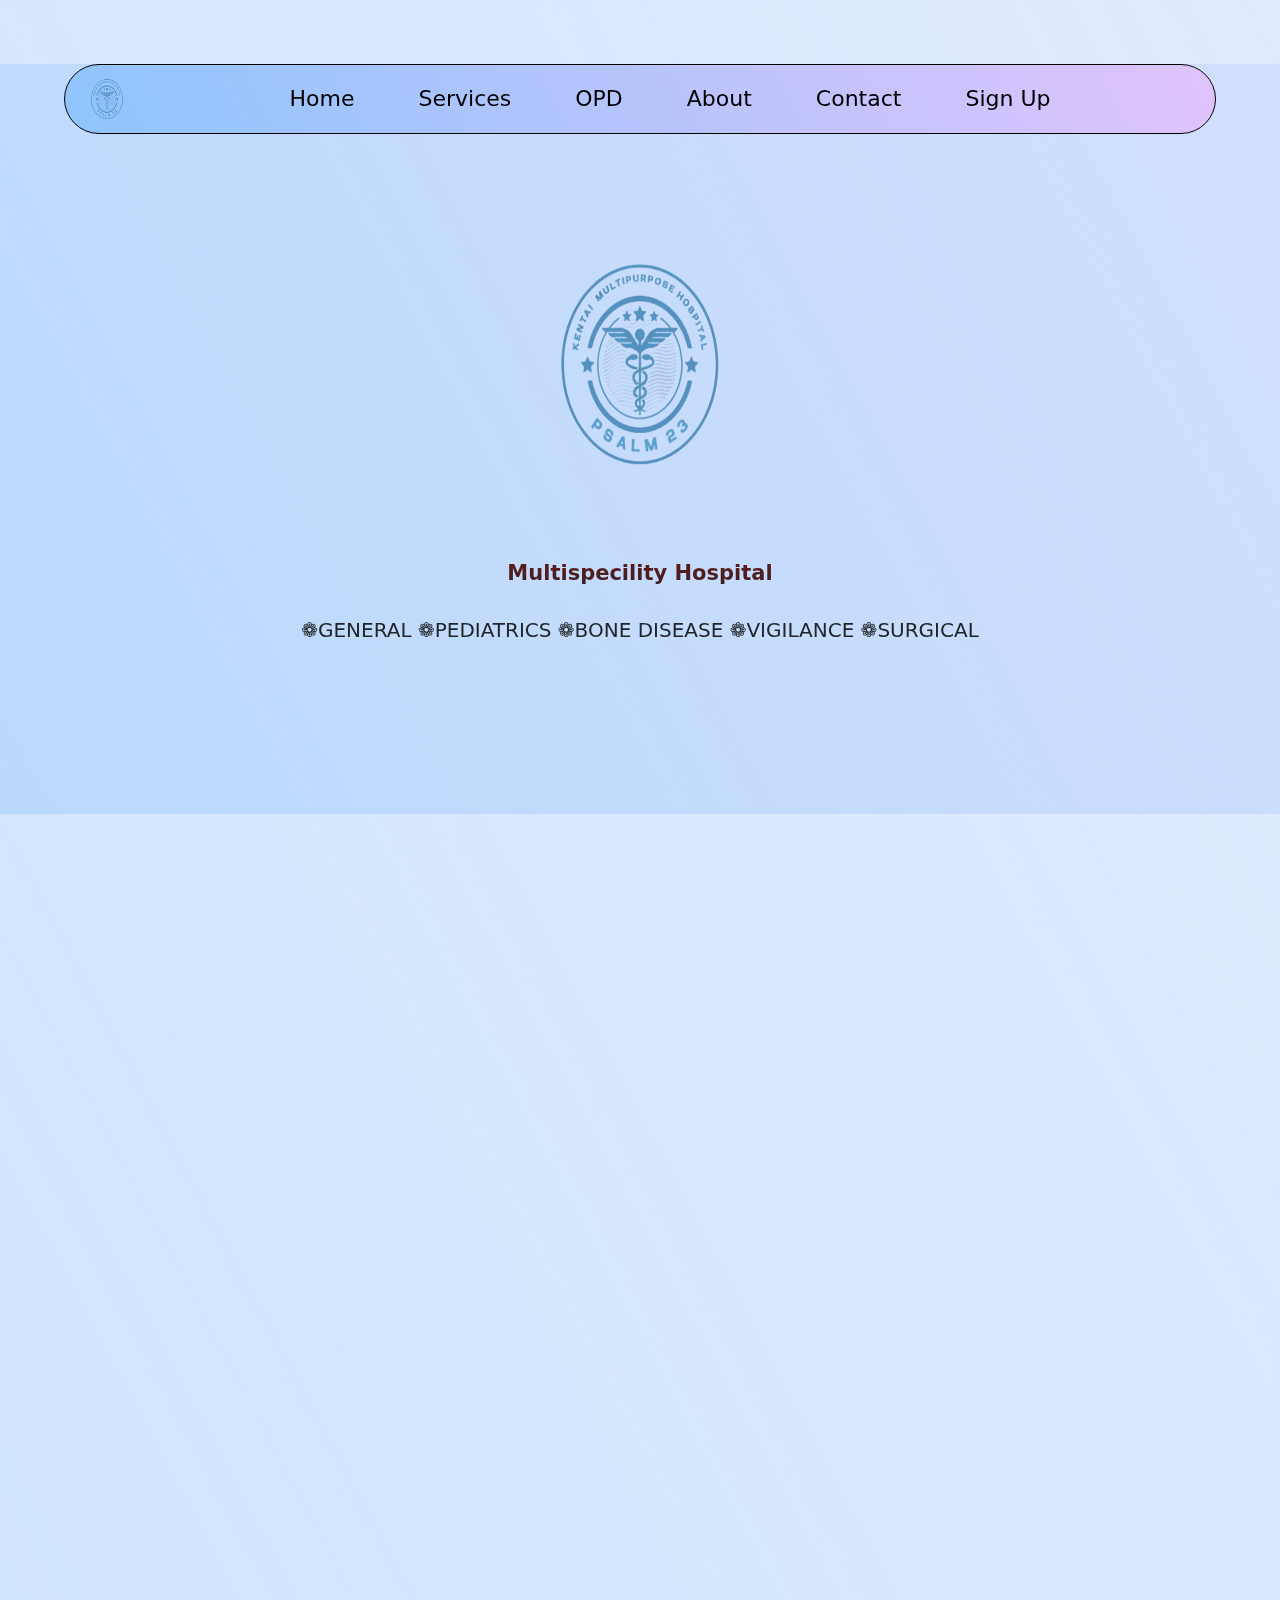
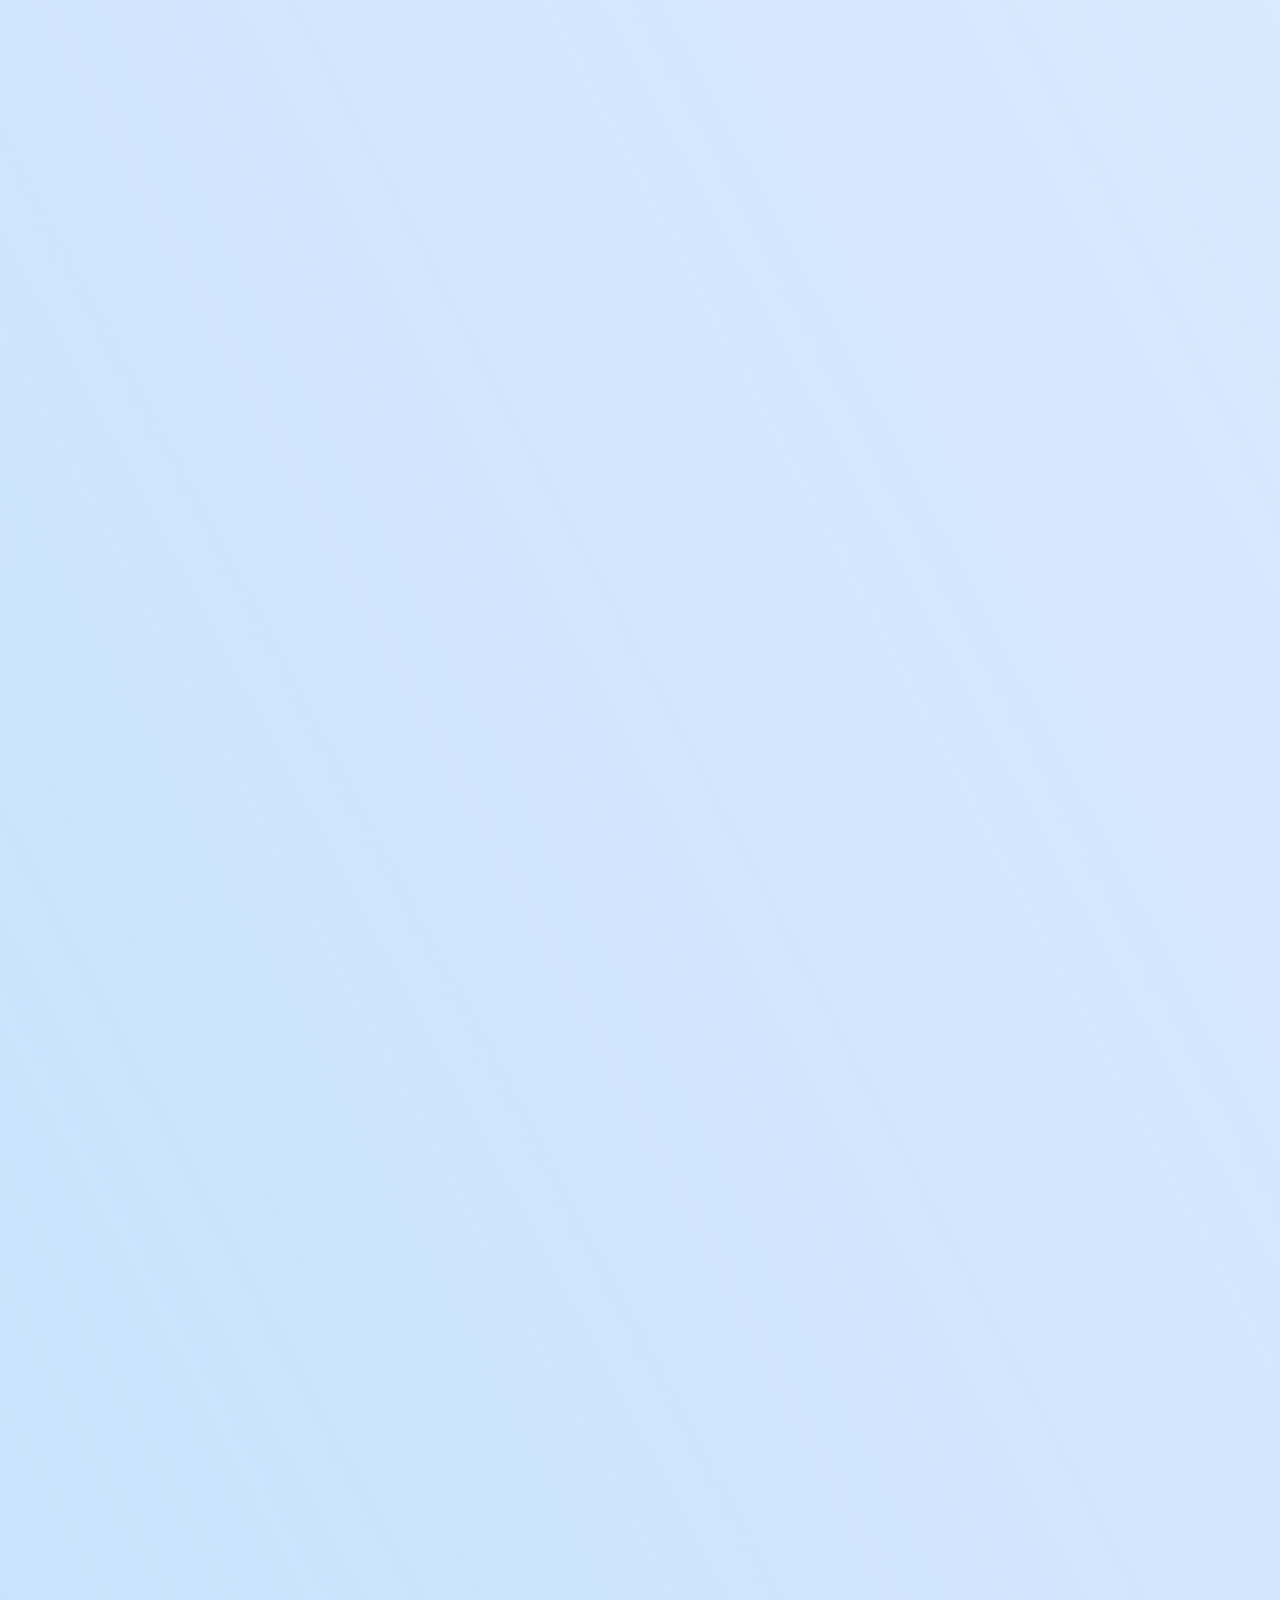
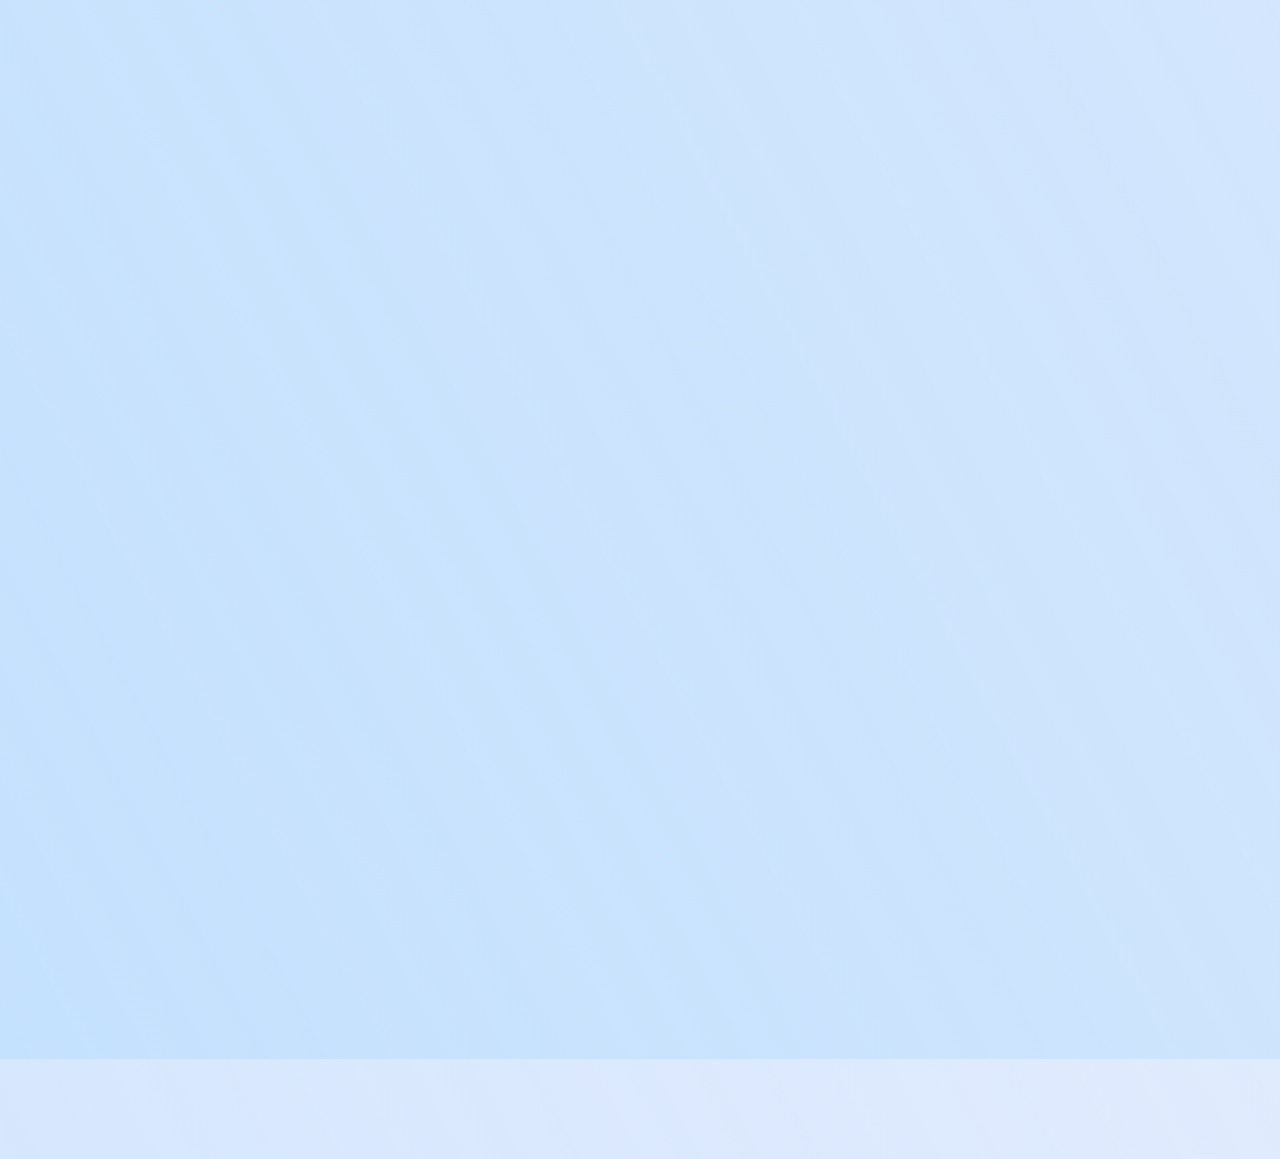
<file: pages/home.html>
<!DOCTYPE html>
<html lang="en">

<head>
  <meta charset="UTF-8">
  <meta name="viewport" content="width=device-width, initial-scale=1.0">
  <title>KENTAI Hospital</title>

  <!-- animation -->
  <link rel="stylesheet" href="https://unpkg.com/aos@next/dist/aos.css" />

  <!-- bootstrap link -->
  <link href="https://cdn.jsdelivr.net/npm/bootstrap@5.3.3/dist/css/bootstrap.min.css" rel="stylesheet"
    integrity="sha384-QWTKZyjpPEjISv5WaRU9OFeRpok6YctnYmDr5pNlyT2bRjXh0JMhjY6hW+ALEwIH" crossorigin="anonymous">

  <!-- icons link -->
  <link rel="stylesheet"
    href="https://fonts.googleapis.com/css2?family=Material+Symbols+Outlined:opsz,wght,FILL,GRAD@20..48,100..700,0..1,-50..200" />

  <link rel="stylesheet" href="/Style/home.css">
</head>

<body>

  <!-- animation -->
  <script src="https://unpkg.com/aos@next/dist/aos.js"></script>
  <script>
    AOS.init();
  </script>

  <!-- bootstrap -->
  <script src="https://cdn.jsdelivr.net/npm/bootstrap@5.3.3/dist/js/bootstrap.bundle.min.js"
    integrity="sha384-YvpcrYf0tY3lHB60NNkmXc5s9fDVZLESaAA55NDzOxhy9GkcIdslK1eN7N6jIeHz"
    crossorigin="anonymous"></script>

  <!-- main box -->
  <section class="main">

    <!-- navbar -->
    <nav class="navbar navbar-expand-lg bg-white" data-aos="zoom-in-down" data-aos-duration="3000" data-aos-delay="1700">
      <div class="container-fluid">
        <img src="./../images/home images/kentai.png" alt="" height="60px" width="60px">
        <button class="navbar-toggler" type="button" data-bs-toggle="collapse" data-bs-target="#navbarNav"
          aria-controls="navbarNav" aria-expanded="false" aria-label="Toggle navigation">
          <span class="navbar-toggler-icon"></span>
        </button>

        <div class="collapse navbar-collapse justify-content-end" id="navbarNav">
          <ul class="navbar-nav ">
            <li class="nav-item ">
              <a class="nav-link mx-4" aria-current="page" href="/pages/home.html">Home</a>
            </li>
            <li class="nav-item">
              <a class="nav-link mx-4" href="/pages/services.html">Services</a>
            </li>
            <li class="nav-item">
              <a class="nav-link mx-4" href="/pages/OPD.HTML">OPD</a>
            </li>
            <li class="nav-item">
              <a class="nav-link mx-4" href="/pages/about.html">About</a>
            </li>
            <li class="nav-item">
              <a class="nav-link mx-4" href="#contact">Contact</a>
            </li>
            <li class="nav-item">
              <a class="nav-link mx-4" href="/pages/signin.html">Sign Up</a>
            </li>

          </ul>
        </div>

        <div class="collapse navbar-collapse" id="navbarNav justify-content-end">

        </div>
      </div>
    </nav>


    <!-- background logo images -->
    <div class="logo">
      <img src="./../images/home images/kentai.png" height="300" width="300" alt="" data-aos="zoom-in-down"
        data-aos-duration="3000">

      <h1 class="text-center" data-aos="zoom-in-down" data-aos-duration="3000"><b style="font-size:30%;">Multispecility Hospital</b> </h1>
      <h5 class="text-center" data-aos="zoom-in-down" data-aos-duration="3000">❁GENERAL ❁PEDIATRICS ❁BONE DISEASE
        ❁VIGILANCE ❁SURGICAL</h5>
    </div>

  </section>

  <!-- overview -->
  <div class="overview ">

    <div class="over">
      <h2 data-aos="zoom-out" data-aos-duration="3000">Overview</h2>
      <p data-aos="fade-right" data-aos-duration="3000">Welcome to KENTAI Multispecility Hospital in Ilase and KENTAI Multispecility Hospital has been safely caring for patients from around
        the world for more than 10 years.</p>

      <p data-aos="fade-right" data-aos-duration="3000">Kentai Multispecility Hospital will always be your safe care destination.</p>
    </div>

    <!-- 3 images -->

    <div class="images ">
      <div class="box">
        <img src="./../images/home images/over1.jpg" alt="" class="img1 imag" data-aos="fade-left"
          data-aos-duration="1500">
      </div>

      <div class="box">
        <img src="./../images/home images/Hospital-de-Bellvitge.jpg" alt="" class=" img2 imag" data-aos="fade-left"
          data-aos-duration="1500">
      </div>

      <div class="box">
        <img src="./../images/home images/over3.webp" alt="" class=" img3 imag" data-aos="fade-left"
          data-aos-duration="1500">
      </div>
    </div>
  </div>

  <!-- why choose us -->
  <div class="choose ">

    <img src="./../images/home images/choose-2.avif" alt="" data-aos="zoom-in" data-aos-duration="3000">

    <div class="why-choose" >
      <h2 data-aos="zoom-out" data-aos-duration="3000">Why People Choose KENTAI Hospital</h2>
      <p data-aos="fade-left" data-aos-duration="3000"><span class="text-black fw-bolder">The right answers the first time <br></span>Effective treatment
        depends on getting the right diagnosis. Our experts diagnose and treat the toughest medical challenges.
      </p>
      <br>
      <p data-aos="fade-left" data-aos-duration="3000"><span class="text-black fw-bolder">Top-ranked in the OSUN </span> KENTAI Multispecility Hospital has
        more No. 1 rankings than any other hospital in the state according to Maharashtra News & state Report.
        <a href="./../pages/about.html">Learn more about our top-ranked specialties.</a>
      </p>

      <div class="why" data-aos="fade-left" data-aos-duration="3000">
        <a href="./../pages/about.html" class="fw-bold">Read More..</a>
      </div>

    </div>


  </div>


  <!-- appointment -->
  <div class="appointment mt-5 mb-5 ">
    <div class="point point1" data-aos="fade-right" data-aos-duration="3000">
      <span class="material-symbols-outlined">
        error
      </span>
      <h3 class=" fw-bolder" data-aos="zoom-out" data-aos-duration="3000">Appointment and visitor <br> updates</h3>
      <p>Review campus-specific guidelines and safety measures as you plan your visit.</p>
      
      <a href="/pages/OPD.HTML">Visitors updates</a>
    </div>

    <div class="point point2" data-aos="fade-right" data-aos-duration="3000" data-aos-delay="500">
      <span class="material-symbols-outlined">
        vaccines
      </span>
      <h3 class=" fw-bolder" data-aos="zoom-out" data-aos-duration="3000">COVID-19 vaccination <br>guidance</h3>
      <p>State health agencies distribute vaccine supplies and set local availability guidelines.</p>
      
      <a href="/pages/signin.html">Patient appointment and visitors updates</a>
    </div>

    <div class="point point3" data-aos="fade-right" data-aos-duration="3000" data-aos-delay="900">
      <span class="material-symbols-outlined">
        travel
      </span>
      <h3 class=" fw-bolder" data-aos="zoom-out" data-aos-duration="3000">How to get here safely</h3>
      <p>Connect to expert Mayo Clinic travel guidance and services.</p>
      <p><a
          href="https://www.booking.com/flights/index.html?slc=1f;aid=324791;label=&msclkid=2b16d8a4fe891293abebbd7baa10e01a&label=msn-QbyD*2KnEbbovJInpPII1A-80264483112204:tikwd-80264628256967:loc-90:neo:mte:lp149209:dec:qspune%20airport&utm_campaign=Airport%20-%20India&utm_medium=cpc&utm_source=bing&utm_term=QbyD*2KnEbbovJInpPII1A&msclkid=2b16d8a4fe891293abebbd7baa10e01a">Pune
          Airport</a> is the closest airport to the Rochester campus</p>
    </div>
  </div>


  <!-- doctors -->
  <div class="drs mt-5 mb-5">
    <h2 class="doctor text-center" data-aos="zoom-out" data-aos-duration="3000">Our Special Doctors</h2>

    <div class="cards">

      <div class="card card-1" data-aos="flip-right" data-aos-duration="3000" style="width: 18rem;">
        <img src="./../images/home images/doc1.jpg"
          class="card-img-top" alt="..." height="300">
        <div class="card-body">
          <h5 class="card-title text-center">Dr. Adewale Taiwo</h5>
          <p class="card-text text-center">BHMS</p>
          <button><a href="/pages/doctor.html">view profile</a></button>
        </div>
      </div>



      <div class="card card-2" data-aos="flip-left" data-aos-duration="3000" style="width: 18rem;">
        <img
          src="./../images/doctor images/istockphoto-465124678-612x612.jpg"
          class="card-img-top" alt="..." height="300">
        <div class="card-body">
          <h5 class="card-title text-center">Dr. Shraddha Dhawale</h5>
          <p class="card-text text-center">BHMS,PGDEMS,Cosmatic Care and Tricology</p>
          <button><a href="/pages/doct.html">view profile</a></button>
        </div>
      </div>
    </div>

  </div>

  <!-- review -->
  <div class="review mt-5 mb-5" >
    <h2 class="text-center" data-aos="zoom-out" data-aos-duration="3000">Review</h2>

    <div id="carouselExampleAutoplaying" class="carousel slide" data-bs-ride="carousel" data-aos="fade-left" data-aos-duration="3000">
      <div class="carousel-inner">

        <div class="carousel-item active">
          <!-- <img src="..." class="d-block w-100" alt="..."> -->

          <div class="para">
            <img src="./../images/home images/fine 2.jpg" alt=""  >
            <p class=" w-50 text-center mx-auto mt-5 mb-4">"Recently my father was admitted in KENTAI 
              Hospital, OSUN STATE.Both my father and I were extremely satisfied with the quality
              of treatment offered by the doctors and support staff. I would always recommend this
              hospital to my friends and associates."</p>
            <h5 class="text-center ">- Suliyat, Azeez </h5>
          </div>

        </div>

        <div class="carousel-item">
          <!-- <img src="..." class="d-block w-100" alt="..."> -->

          <div class="para">
            <img src="./../images/home images/fine-babe-1.jpg" alt=""  >
            <p class=" w-50 text-center mx-auto mt-5 mb-4">"Last week I had a bike accident near Ilesa Park,
              My brother took me to the Emergency of nearby KENTAI Hospitals. I was really moved at the
              prompt attention of the doctor–in-charge and support staff of the department. We are lucky
              to have such a high quality hospital at our locality."</p>
            <h5 class="text-center ">- Suyi, fakunle</h5>
          </div>

        </div>

        <div class="carousel-item">
          <!-- <img src="..." class="d-block w-100" alt="..."> -->

          <div class="para">
            <img src="./../images/home images/fine girl3.jpeg" alt=""  >
            <p class=" w-50 text-center mx-auto mt-5 mb-4">"I had come to OSUN from LAGOS to visit my
              in-laws. I felt ill after I landed at the airport which forced my relatives to take me to
              nearby KENTAI Hospital. After Emergency doctors checked me I was advised to get admitted.
              I was there for 3 days and was discharged in stable condition. During my stay at the
              hospital I never felt uncomfortable for a moment. Treatment was of highest quality, but
              special mention has to be made about the nursing quality and care, which has been top
              quality."</p>
            <h5 class="text-center ">- Yasin, Adedeji.</h5>
          </div>

        </div>
      </div>

      <button class="carousel-control-prev" type="button" data-bs-target="#carouselExampleAutoplaying"
        data-bs-slide="prev">
        <span class="carousel-control-prev-icon" aria-hidden="true"></span>
        <span class="visually-hidden">Previous</span>
      </button>
      <button class="carousel-control-next" type="button" data-bs-target="#carouselExampleAutoplaying"
        data-bs-slide="next">
        <span class="carousel-control-next-icon" aria-hidden="true"></span>
        <span class="visually-hidden">Next</span>
      </button>


    </div>
  </div>


  <!-- footer -->
  <footer id="contact" data-aos="fade-up" data-aos-anchor-placement="top-bottom" data-aos-duration="3000">

    <div class="footer d-flex flex-wrap">

      <!-- map -->


      <!-- footer info -->

      <div class="footer-info d-flex justify-content-between my-2 mx-auto flex-wrap">

        <div class="info">

          <!-- footer location -->

          <div class="footer-location d-flex mt-2">
            <span class="material-symbols-outlined">
              location_on
            </span>
            <div class="location ms-3">
              <h4>KENTAI Multispecility Hospital</h4>
              <p>Ilase, OSUN STATE, Nigeria</p>
            </div>
          </div>

          <!-- footer email -->

          <div class="footer-email d-flex mt-3">
            <span class="material-symbols-outlined">
              mail
            </span>
            <div class="email ms-3">
              <h4>Email</h4>
              <a href="#">kentaihospital@gmail.com</a>
            </div>
          </div>

          <!-- footer website -->

          <div class="footer-website d-flex mt-3">
            <span class="material-symbols-outlined">
              house
            </span>
            <div class="website ms-3">
              <h4>Website</h4>
              <a href="#">www.kentaihospital.com</a>
            </div>
          </div>

          <!-- footer number -->

          <div class="footer-number d-flex mt-3">
            <span class="material-symbols-outlined">
              call
            </span>
            <div class="number ms-3">
              <h4>Help-line Numbers</h4>
              <p>033 40 500 500 <br> +234 9831639000 <br> +234 983153900</p>

              <h4>Corporate Booking Number</h4>
              <p>+234 8585088550</p>
            </div>
          </div>
        </div>

        <div class="info ms-5">

          <!-- sms -->

          <div class="sms">
            <h4 class="dr">Doctors wanting to reach <br> KENTAI Hospital <br> Managenment</h4>
            <h4>May please call:</h4>
            <p>CMS(+234 98310 96524) <br> GMM(+234 97487 70596)</p>

            <h4>or send E-mail to:</h4>
            <p>CEO:ceo.kentaihospital@gmai.com <br> CMS:kentaihospital@.com</p>
          </div>

        </div>

      </div>

    </div>

    <div class="design ">
      <p>Design by KENTAI</p>
    </div>


  </footer>

</body>

</html>
</file>
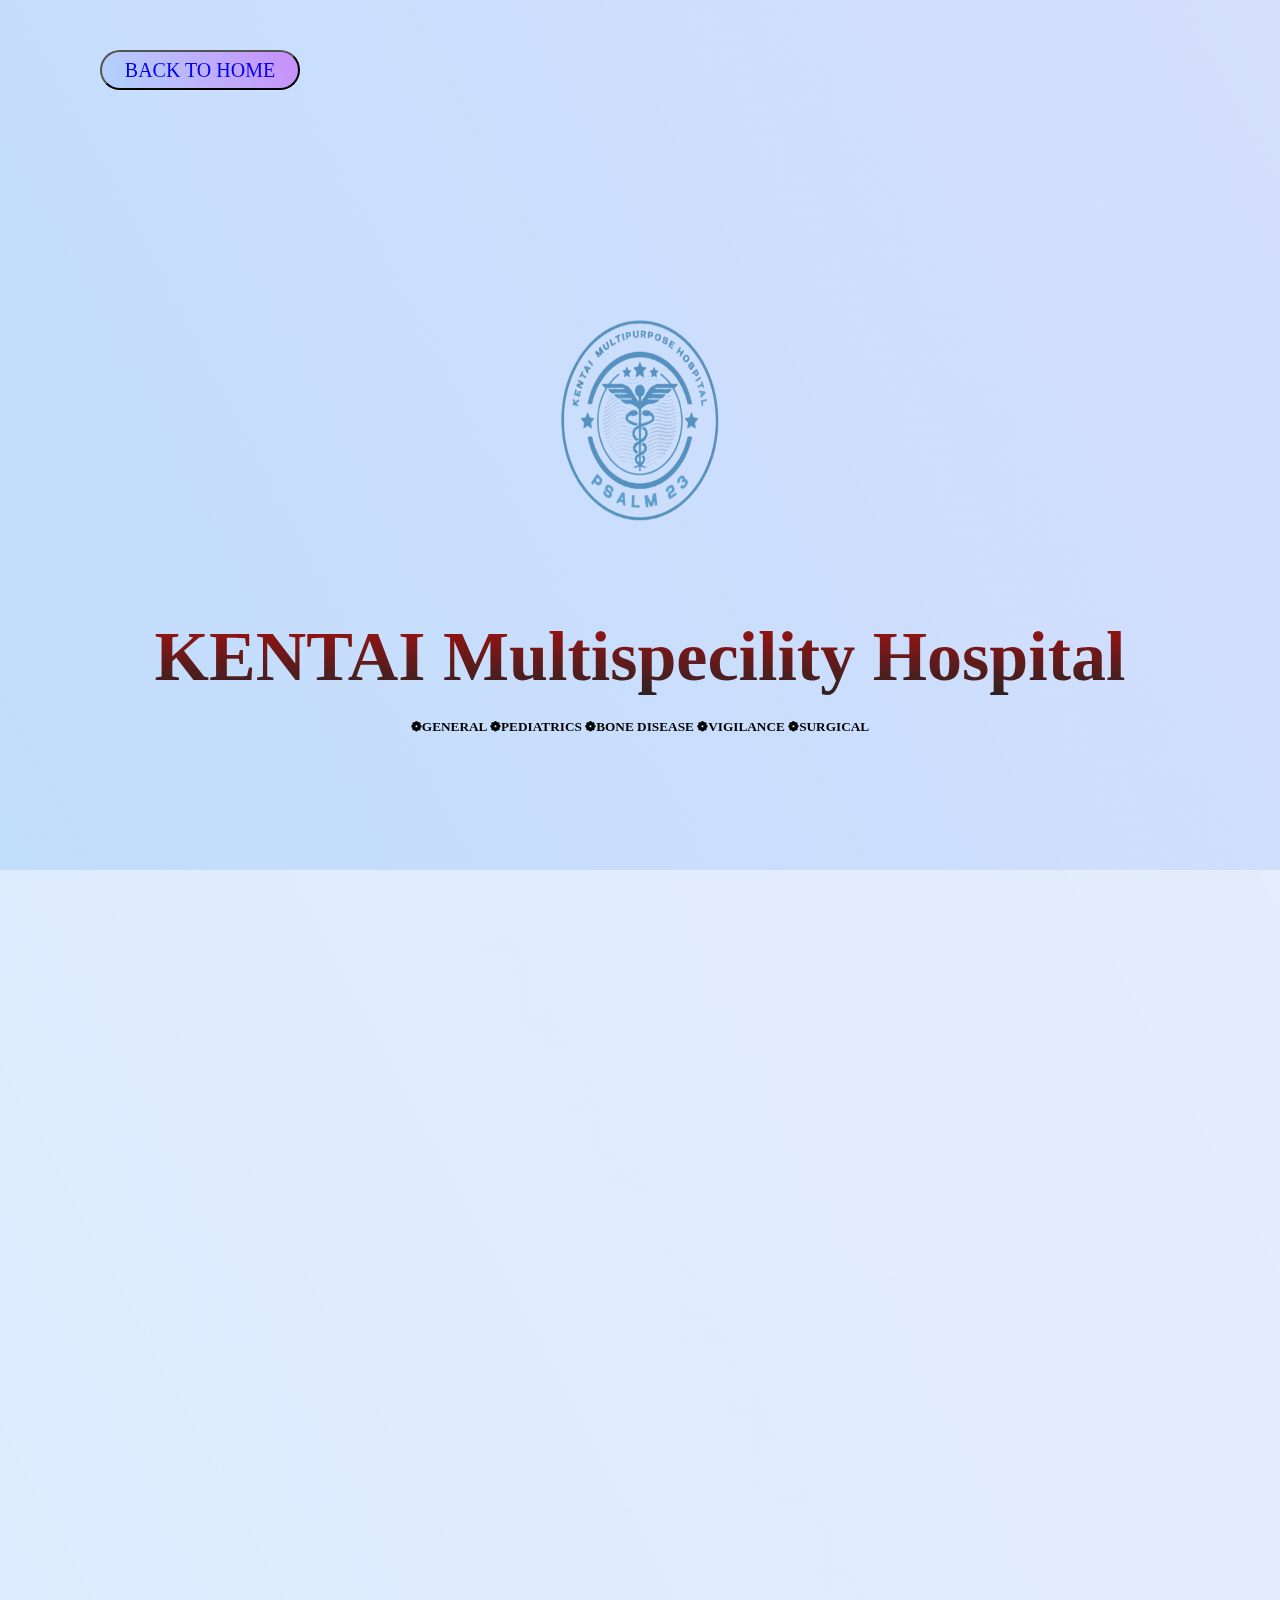
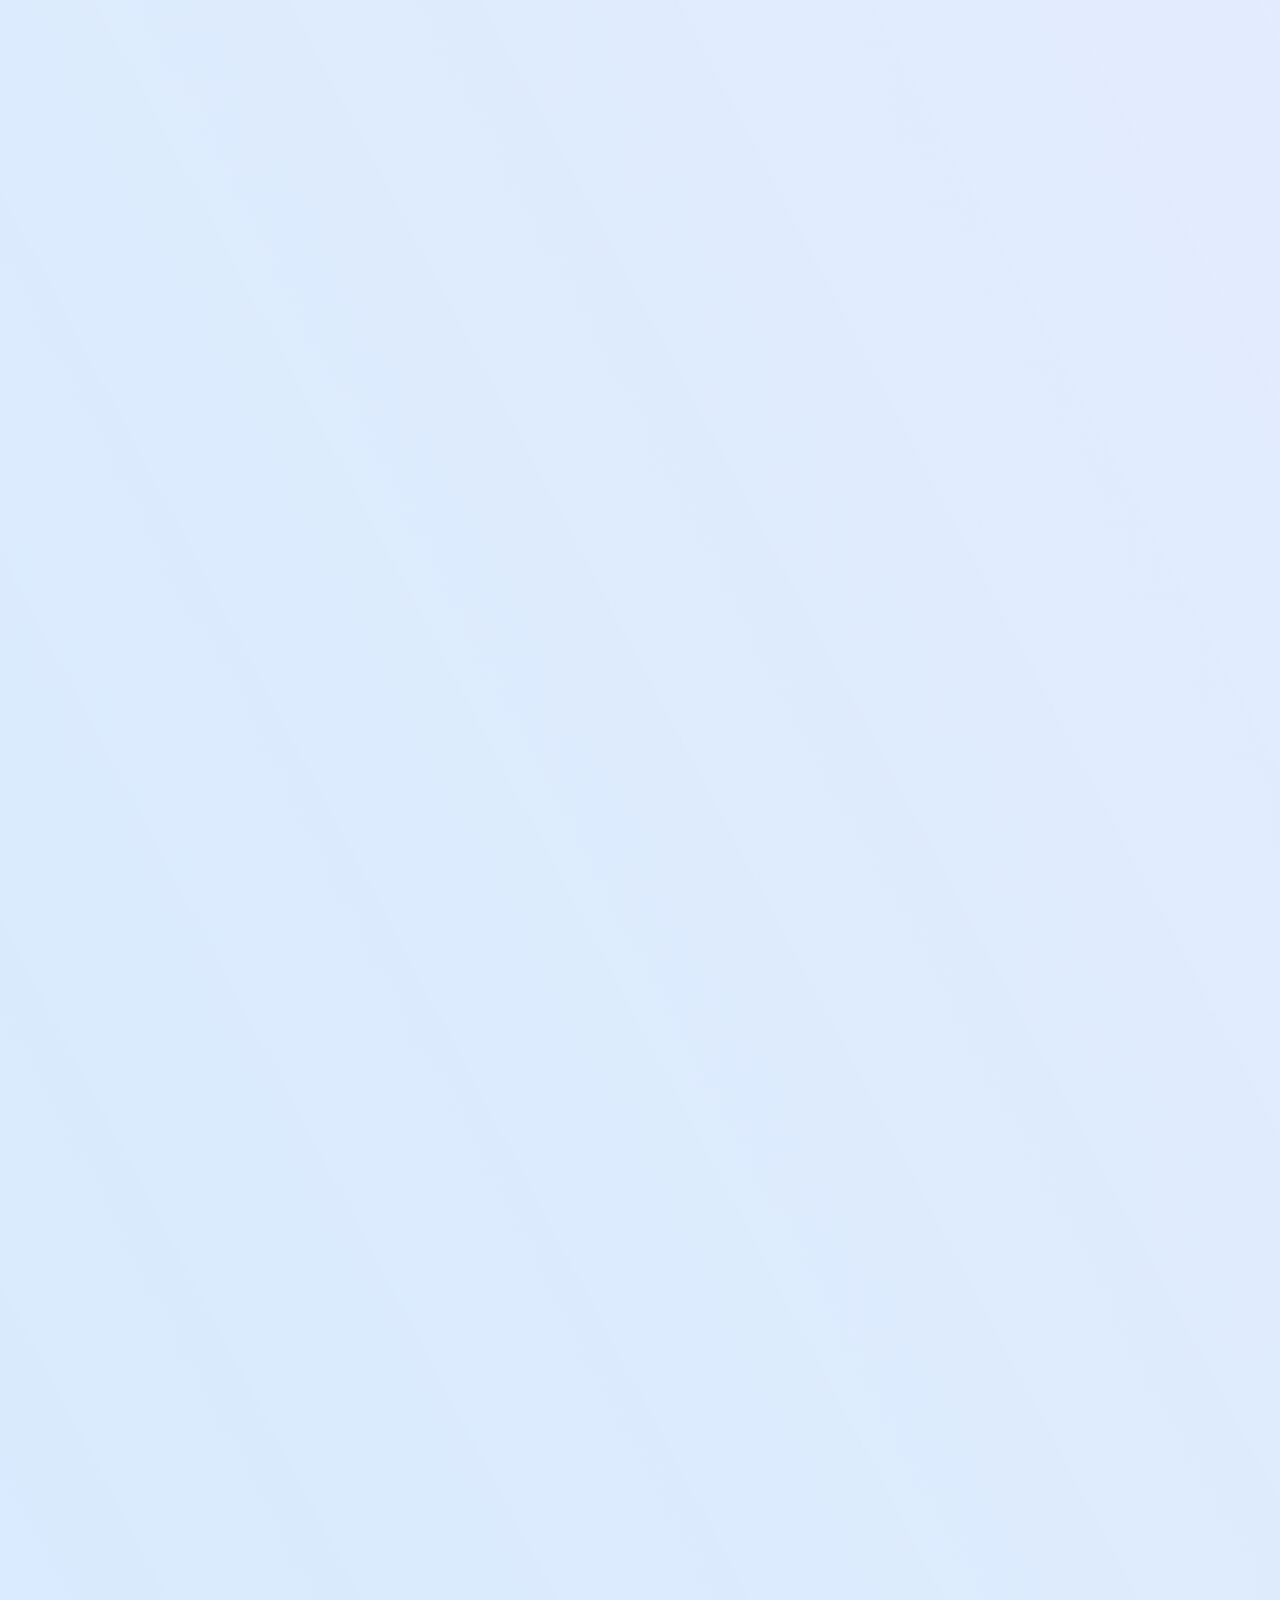
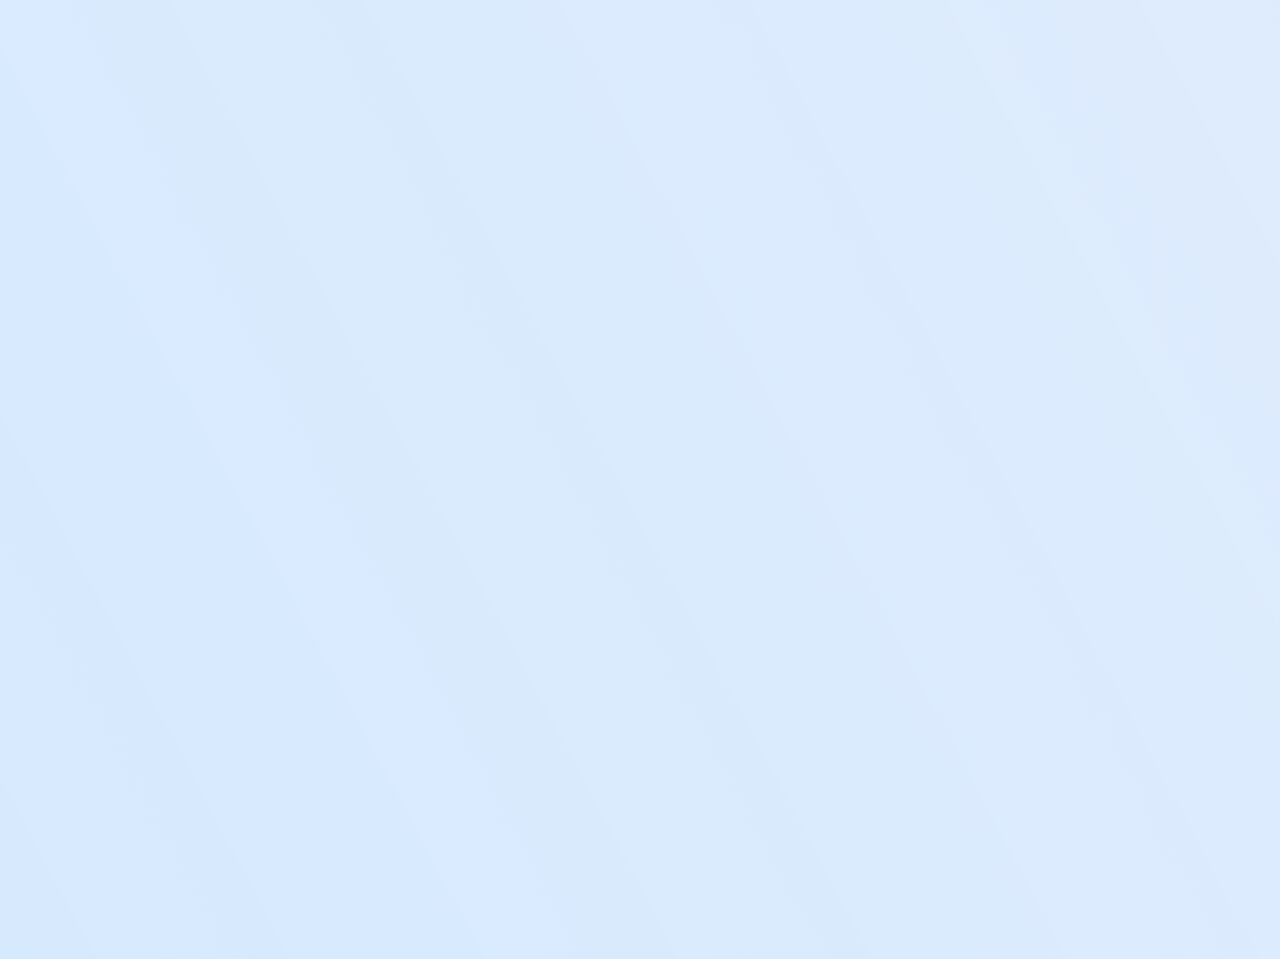
<file: pages/OPD.HTML>
<!DOCTYPE html>
<html lang="en">

<head>
  <meta charset="UTF-8">
  <meta name="viewport" content="width=device-width, initial-scale=1.0">
  <title>KENTAI Hospital</title>
  <!-- style link -->

  <link href="/Style/OPD.CSS" rel="stylesheet">

  <!-- bootstrap link -->
  <link hre="https://cdn.jsdelivr.net/npm/bootstrap@5.3.3/dist/css/bootstrap.min.css" rel="stylesheet"
    integrity="sha384-QWTKZyjpPEjISv5WaRU9OFeRpok6YctnYmDr5pNlyT2bRjXh0JMhjY6hW+ALEwIH" crossorigin="anonymous">

  <!-- animation link -->
  <link rel="stylesheet" href="https://unpkg.com/aos@next/dist/aos.css" />
</head>

<body>


  <!-- main box -->
  <section class="main">

    <button class="btn" data-aos="zoom-out" data-aos-duration="3000"><a href="./home.html">BACK TO HOME</a></button>

    <!-- background logo images -->
    <div class="logo">
      <img src="./../images/home images/kentai.png" height="300" width="300" alt="" data-aos="zoom-in-down"
        data-aos-duration="3000">

      <h1 class="h1" data-aos="zoom-in-down" data-aos-duration="3000">KENTAI Multispecility Hospital</h1>
      <h5 class="h1" data-aos="zoom-in-down" data-aos-duration="3000">❁GENERAL ❁PEDIATRICS ❁BONE DISEASE
        ❁VIGILANCE ❁SURGICAL</h5>
    </div>
  </section>


  <!-- opd table -->

  <div>
    <h1 class="headings" data-aos="zoom-out" data-aos-duration="3000">❁ OPD ❁(Out-Patient Department)</h1><BR>
    <div data-aos="zoom-out-up" data-aos-duration="3000">
      <table border="2">
        <thead>
          <tr>
            <th>SR.NO</th>
            <th>PHYISICIAN NAME</th>
            <th>SPECIALITY</th>
            <th>DAY</th>
            <th>DATES OF MONTH</th>
            <th>TIMING</th>
            <th>CONTACT PRO</th>
            <th>Visit Profile</th>
          </tr>
        </thead>
        <tbody>
          <tr>
            <td><br></td>
            <td><br></td>
            <td><br></td>
            <td><br></td>
            <td><br></td>
            <td><br></td>
            <td><br></td>
            <td><br></td>
          </tr>

          <tr class="t1">
            <td>1</td>
            <td>DR.MANDAR BHOSALE</td>
            <td>MBBS ORTHO</td>
            <td>SUNDAY</td>
            <td>EVERY MONTH 3RD SUNDAY</td>
            <td>3PM TO 6PM</td>
            <td>08167893473</td>
            <td><a href="#dr1">show profile</a></td>
          </tr>

          <tr class="t1">
            <td>2</td>
            <td>DR.ABHAY PATIL</td>
            <td>MBBS ORTHO</td>
            <td>MONDAY</td>
            <td>EVERY MONDAY</td>
            <td>12PM TO 3PM</td>
            <td></td>
            <td><a href="#dr1">show profile</a></td>
          </tr>

          <tr>
            <td><br></td>
            <td><br></td>
            <td><br></td>
            <td><br></td>
            <td><br></td>
            <td><br></td>
            <td><br></td>
            <td><br></td>
          </tr>

          <tr class="t2">
            <td>3</td>
            <td>DR.RAHUL TRIMUKHE</td>
            <td>CARDIOLOGIST</td>
            <td>WEDNESDAY</td>
            <td>EVERY 2ND & 4TH WEDNESDAY</td>
            <td>11AM TO 1PM</td>
            <td>09011826941</td>
            <td><a href="#dr2">show profile</a></td>
          </tr>

          <tr class="t2">
            <td>4</td>
            <td>DR.DANJAY WARE</td>
            <td>CARDIOLOGIST</td>
            <td>TUESDAY</td>
            <td>EVERY 3RD TUESDAY</td>
            <td>4PM TO 6PM</td>
            <td>07022412838</td>
            <td><a href="#dr2">show profile</a></td>
          </tr>

          <tr>
            <td><br></td>
            <td><br></td>
            <td><br></td>
            <td><br></td>
            <td><br></td>
            <td><br></td>
            <td><br></td>
            <td><br></td>
          </tr>

          <tr class="t3">
            <td>5</td>
            <td>DR.SANTOSH GITE</td>
            <td>MD MEDICINE</td>
            <td>THURSDAY</td>
            <td>EVERY 4TH THURSDAY</td>
            <td>11AM TO 2PM</td>
            <td>09165620087</td>
            <td><a href="#dr3">show profile</a></td>
          </tr>

          <tr>
            <td><br></td>
            <td><br></td>
            <td><br></td>
            <td><br></td>
            <td><br></td>
            <td><br></td>
            <td><br></td>
            <td><br></td>
          </tr>

          <tr class="t4">
            <td>6</td>
            <td>DR.PRASHNAT JADAV</td>
            <td>NEUROLOGIST</td>
            <td>WEDNESDAY</td>
            <td>EVERY 2ND WEDNESDAY</td>
            <td>10AM TO 12PM</td>
            <td>08090358444</td>
            <td><a href="#dr4">show profile</a></td>
          </tr>

          <tr class="t5">
            <td>7</td>
            <td>DR.DARSHAN GAUD</td>
            <td>NEUROLOGIST</td>
            <td>FRIDAY</td>
            <td>EVERY 3RD FRIDAY</td>
            <td>11AM TO 2PM</td>
            <td></td>
            <td><a href="#dr4">show profile</a></td>
          </tr>

          <tr>
            <td><br></td>
            <td><br></td>
            <td><br></td>
            <td><br></td>
            <td><br></td>
            <td><br></td>
            <td><br></td>
            <td><br></td>
          </tr>

          <tr class="t6">
            <td>8</td>
            <td>DR.SAI PRASAD SHINDE</td>
            <td>NEPHROLOGIST</td>
            <td></td>
            <td></td>
            <td></td>
            <td>08022412838</td>
            <td><a href="#dr3">show profile</a></td>
          </tr>

          <tr>
            <td><br></td>
            <td><br></td>
            <td><br></td>
            <td><br></td>
            <td><br></td>
            <td><br></td>
            <td><br></td>
            <td><br></td>
          </tr>

          <tr class="t7">
            <td>9</td>
            <td>DR.SANTOSH PALAVE</td>
            <td>GASTROLOGIST</td>
            <td>SUNDAY</td>
            <td>EVERY 4TH SUNDAY</td>
            <td>10AM TO 1PM</td>
            <td>09020032580</td>
            <td><a href="#dr5">show profile</a></td>
          </tr>

          <tr class="t7">
            <td>10</td>
            <td>DR.VIKRAM PATEL</td>
            <td>GASTROLOGIST</td>
            <td>TUESDAY</td>
            <td>EVERY MONTH 3RD TUESDAY</td>
            <td>11AM TO 2PM</td>
            <td></td>
            <td><a href="#dr5">show profile</a></td>
          </tr>

          <tr>
            <td><br></td>
            <td><br></td>
            <td><br></td>
            <td><br></td>
            <td><br></td>
            <td><br></td>
            <td><br></td>
            <td><br></td>
          </tr>

          <tr class="t8">
            <td>11</td>
            <td>DR.BANGALE</td>
            <td>GYNEACOLOGIST</td>
            <td>MONDAY</td>
            <td>EVERY MONDAY</td>
            <td>5PM TO 7PM</td>
            <td>08099985172</td>
            <td><a href="#dr7">show profile</a></td>
          </tr>

          <tr>
            <td><br></td>
            <td><br></td>
            <td><br></td>
            <td><br></td>
            <td><br></td>
            <td><br></td>
            <td><br></td>
            <td><br></td>
          </tr>

          <tr class="t9">
            <td>12</td>
            <td>DR.ASHOK SHINDE</td>
            <td>GEN SURGON</td>
            <td>ON CALL</td>
            <td>ANY TIME</td>
            <td></td>
            <td>09021080777</td>
            <td><a href="#dr6">show profile</a></td>
          </tr>

          <tr class="t10">
            <td>13</td>
            <td>DR.VAIBHAV MANCHE</td>
            <td>GEN SURGON</td>
            <td>ON CALL</td>
            <td>ANY TIME</td>
            <td></td>
            <td>08090840861</td>
            <td><a href="#dr6">show profile</a></td>
          </tr>
        </tbody>
      </table>
    </div>

    <!-- dr profiles -->

    <h1 class="headings" data-aos="zoom-out" data-aos-duration="3000">❁ DOCTOR'S PROFILES ❁</h1><BR>


    <div class="main1">


      <div class="combo" id="dr1">

        <div data-aos="fade-right">
          <div class="dr-profiles" id="profiles">
            <div class="box">
              <img src="./../images/home images/kentai.png" class="img">
            </div>
            <div class="dr-info" id="dr1">
              <h2>DR.MANDAR BHOSALE</h2>
              <h3>MBBS ORTHO</h3>
              <p>****</p>
              <h4>contact:08167893473</h4>
            </div>
          </div>
        </div>

        <div data-aos="fade-left">
          <div class="dr-profiles" id="profiles">
            <div class="box">
              <img src="./../images/home images/kentai.png" class="img">
            </div>
            <div class="dr-info" id="dr1">
              <h2>DR.ABHAY PATIL</h2>
              <h3>MBBS ORTHO</h3>
              <p>****</p>
              <h4>contact:*******</h4>
            </div>
          </div>
        </div>

      </div><br>


      <div class="combo">

        <div data-aos="fade-right">
          <div class="dr-profiles" id="profiles">
            <div class="box">
              <img src="../../images/home images/kentai.png" class="img">
            </div>
            <div class="dr-info" id="dr2">
              <h2>DR.RAHUL TRIMUKHE</h2>
              <h3>CARDIOLOGIST</h3>
              <p>****.</p>
              <h4>contact:09011826941</h4>
            </div>
          </div>
        </div>

        <div data-aos="fade-left">
          <div class="dr-profiles" id="profiles">
            <div class="box">
              <img src="./../images/home images/kentai.png" class="img">
            </div>
            <div class="dr-info" id="dr2">
              <h2>DR.DHANANJAY WARE</h2>
              <h3>CARDIOLOGIST</h3>
              <p>****</p>
              <h4>contact:07022412838</h4>
            </div>
          </div>
        </div>

      </div><br>


      <div class="combo">

        <div data-aos="fade-right">
          <div class="dr-profiles" id="profiles">
            <div class="box">
              <img src="./../images/home images/kentai.png" class="img">
            </div>
            <div class="dr-info" id="dr3">
              <h2>DR.SANTOSH GITE</h2>
              <h3>MD MEDICINE</h3>
              <p>****.</p>
              <h4>contact:09165620087</h4>
            </div>
          </div>
        </div>

        <div data-aos="fade-left">
          <div class="dr-profiles" id="profiles">
            <div class="box">
              <img src="./../images/home images/kentai.png" class="img">
            </div>
            <div class="dr-info" id="dr3">
              <h2>DR.SAIPRASAD SHINDE</h2>
              <h3>NEPHROLOGIST</h3>
              <p>****</p>
              <h4>contact:08022412838</h4>
            </div>
          </div>
        </div>

      </div><br>


      <div class="combo">

        <div data-aos="fade-right">
          <div class="dr-profiles" id="profiles">
            <div class="box">
              <img src="./../images/home images/kentai.png" class="img">
            </div>
            <div class="dr-info" id="dr4">
              <h2>DR.PRASHANT JADHAV</h2>
              <h3>NEUROLOGIST</h3>
              <p>*****</p>
              <h4>contact:08090358444</h4>
            </div>
          </div>
        </div>

        <div data-aos="fade-left">
          <div class="dr-profiles" id="profiles">
            <div class="box">
              <img src="./../images/home images/kentai.png" class="img">
            </div>
            <div class="dr-info" id="dr4">
              <h2>DARSHAN GAUD</h2>
              <h3>NEUROLOGIST</h3>
              <p>****</p>
              <h4>contact:*******</h4>
            </div>
          </div>
        </div>

      </div><br>


      <div class="combo">

        <div data-aos="fade-right">
          <div class="dr-profiles" id="profiles">
            <div class="box">
              <img src="./../images/home images/kentai.png" class="img">
            </div>
            <div class="dr-info" id="dr5">
              <h2>DR.SANTOSH PALVE</h2>
              <h3>GASTROLOGIST</h3>
              <p>****.</p>
              <h4>contact:09020032580</h4>
            </div>
          </div>
        </div>

        <div data-aos="fade-left">
          <div class="dr-profiles" id="profiles">
            <div class="box">
              <img src="./../images/home images/kentai.png" class="img">
            </div>
            <div class="dr-info" id="dr5">
              <h2>DR.VIKRAM PATIL</h2>
              <h3>GASTROLOGIST</h3>
              <p>****</p>
              <h4>contact:****</h4>
            </div>
          </div>
        </div>

      </div><br>


      <div class="combo">

        <div data-aos="fade-right">
          <div class="dr-profiles" id="profiles">
            <div class="box">
              <img src="./../images/home images/kentai.png" class="img">
            </div>
            <div class="dr-info" id="dr6">
              <h2>DR.ASHOK SHINDE</h2>
              <h3>GEN.SURGION</h3>
              <p>****.</p>
              <h4>contact:09021080777</h4>
            </div>
          </div>
        </div>

        <div data-aos="fade-left">
          <div class="dr-profiles" id="profiles">
            <div class="box" id="dr6">
              <img src="./../images/home images/kentai.png" class="img">
            </div>
            <div class="dr-info">
              <h2>DR.VAIBHAV MACHE</h2>
              <h3>GEN.SURGION</h3>
              <p>****</p>
              <h4>contact:08090840861</h4>
            </div>
          </div>
        </div>

      </div><br>


      <div class="combo">

        <div data-aos="zoom-in">
          <div class="dr-profiles" id="profiles">
            <div class="box">
              <img src="./../images/home images/kentai.png" class="img">
            </div>
            <div class="dr-info" id="dr7">
              <h2>DR.BANGALE</h2>
              <h3>GYNACOLOGIST</h3>
              <p>****</p>
              <h4>contact:08099985172</h4>
            </div>
          </div>
        </div>


      </div><br><br><br>

    </div>


    <button class="btn" data-aos="zoom-out" data-aos-duration="3000"><a href="./home.html">BACK TO HOME</a></button>




    <!-- animation script link -->
    <script src="https://unpkg.com/aos@next/dist/aos.js"></script>
    <script>
      AOS.init();
    </script>

    <!-- bootstrap script link -->
    <script src="https://cdn.jsdelivr.net/npm/bootstrap@5.3.3/dist/js/bootstrap.bundle.min.js"
      integrity="sha384-YvpcrYf0tY3lHB60NNkmXc5s9fDVZLESaAA55NDzOxhy9GkcIdslK1eN7N6jIeHz"
      crossorigin="anonymous"></script>


</body>

</html>
</file>
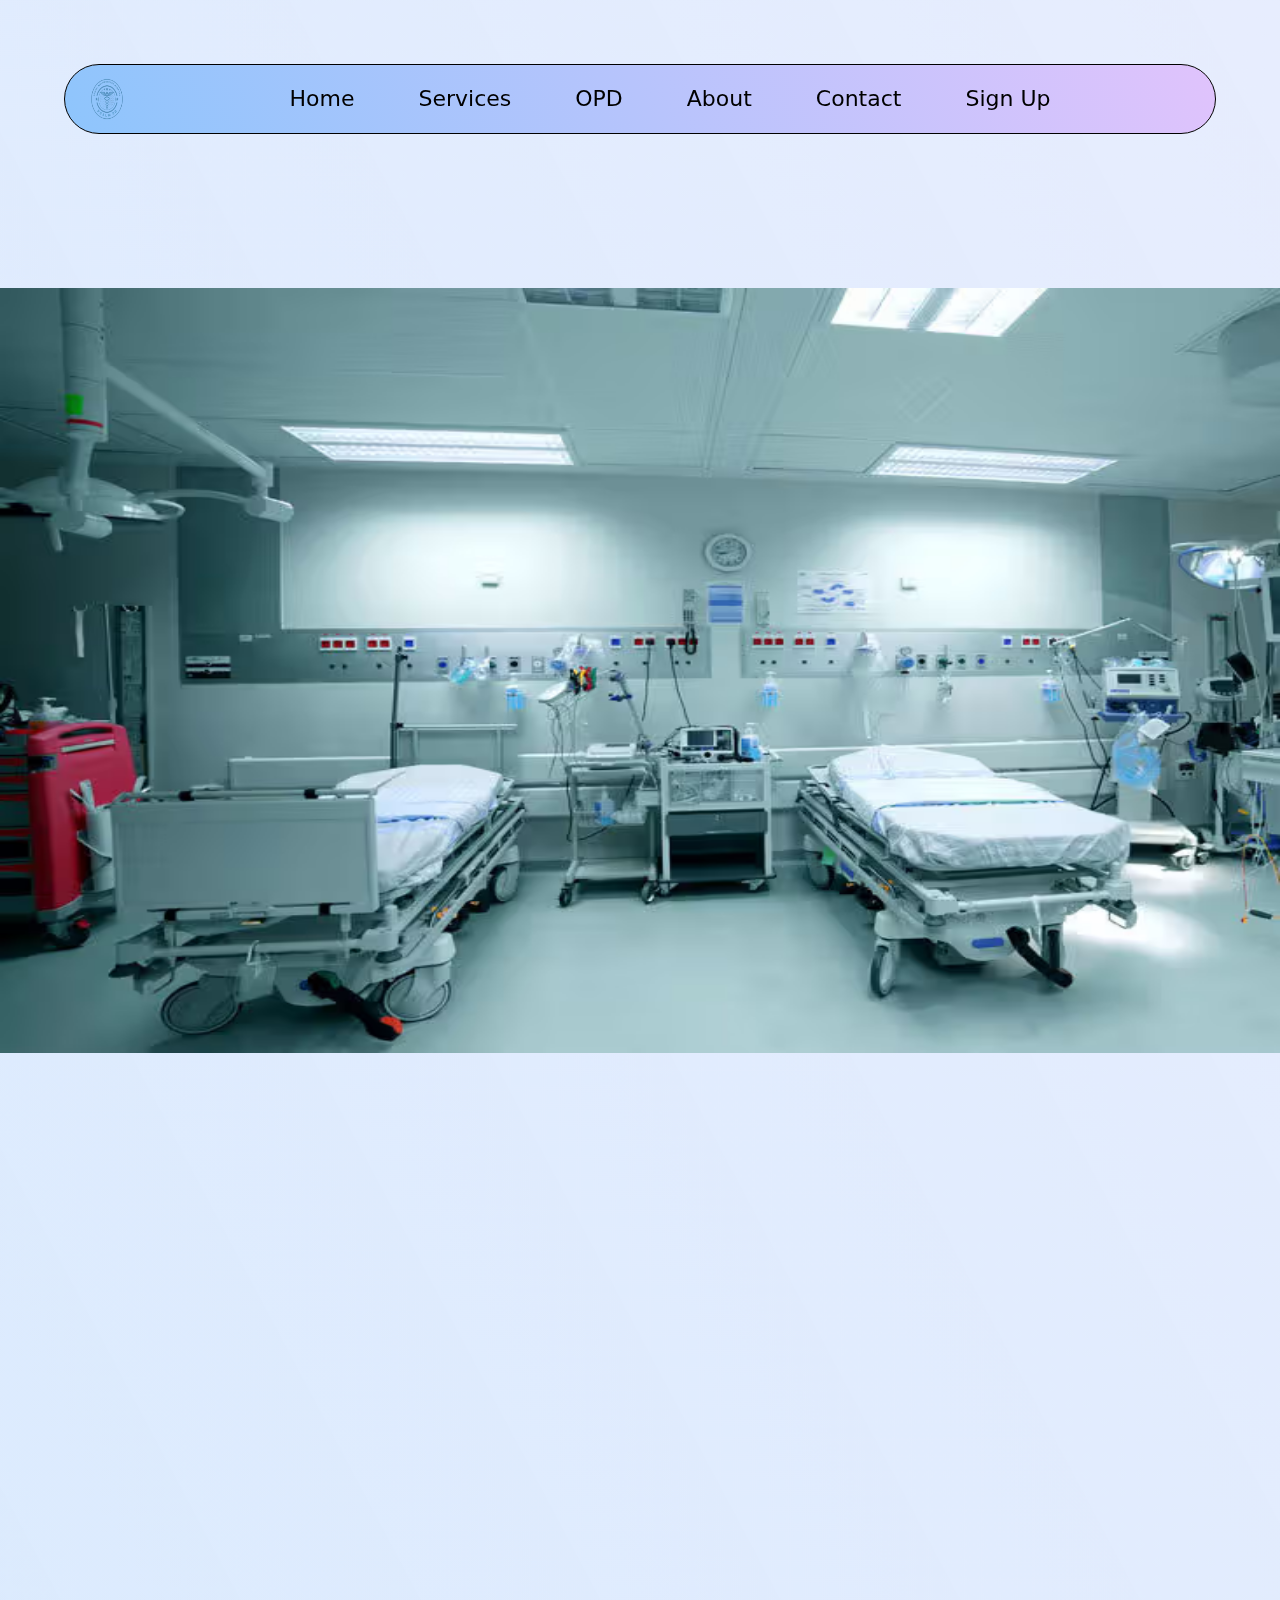
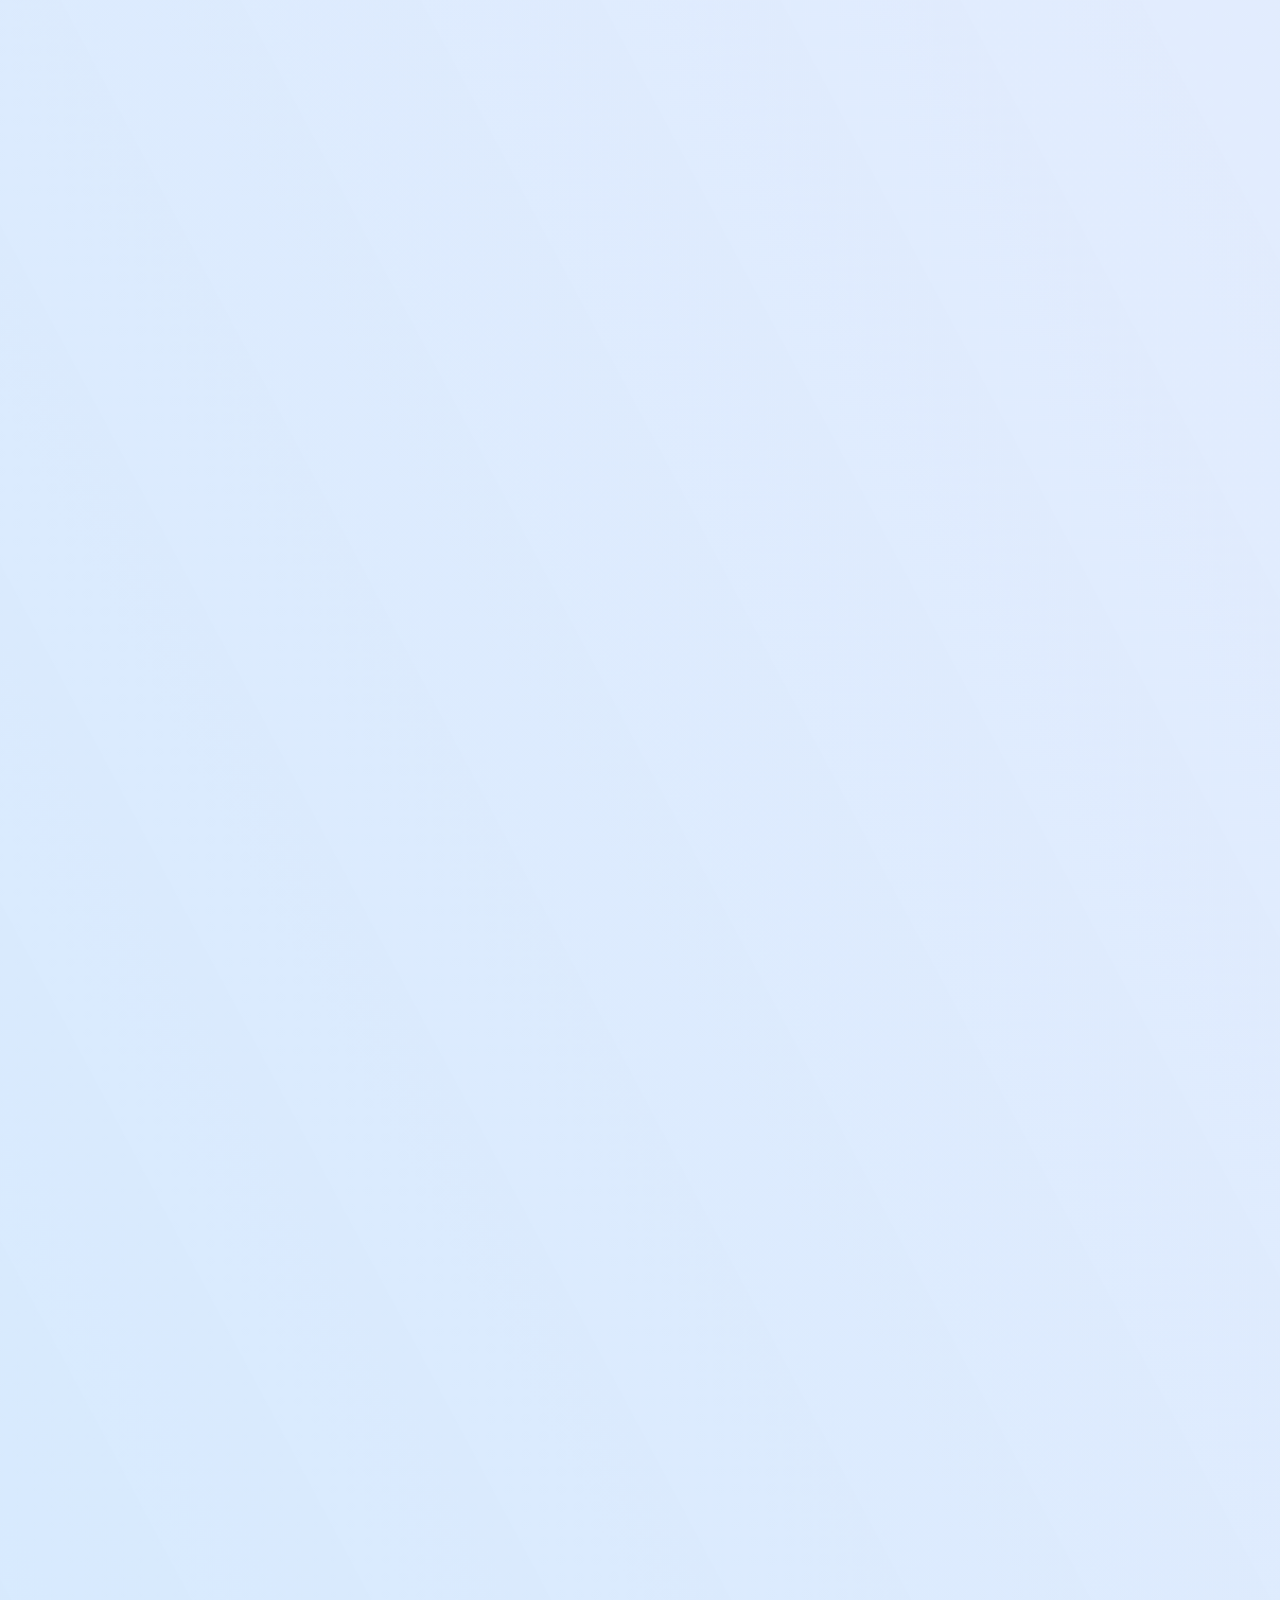
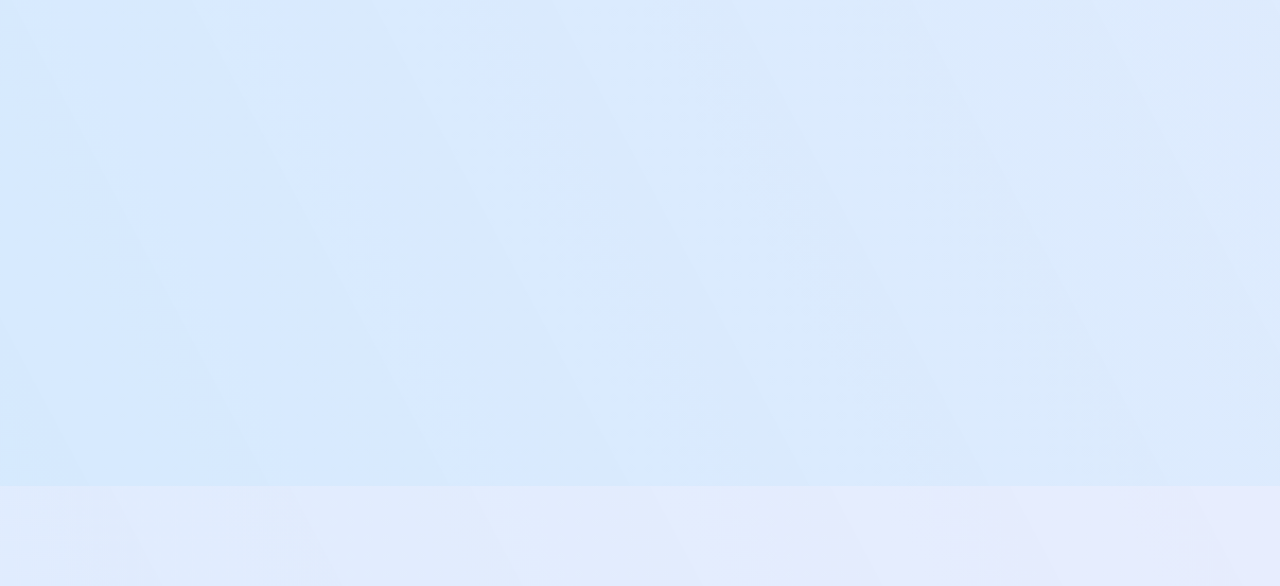
<file: pages/services.html>
<!doctype html>
<html lang="en">
  <head>
    <meta charset="utf-8">
    <meta name="viewport" content="width=device-width, initial-scale=1">
    <title>KENTAI Hospital</title>
    <!-- bootstrap link -->
    <link href="https://cdn.jsdelivr.net/npm/bootstrap@5.3.3/dist/css/bootstrap.min.css" rel="stylesheet" integrity="sha384-QWTKZyjpPEjISv5WaRU9OFeRpok6YctnYmDr5pNlyT2bRjXh0JMhjY6hW+ALEwIH" crossorigin="anonymous">
    <!-- css link -->
    <link href="/Style/services.css" rel="stylesheet">
    <!-- icons link -->
    <link rel="stylesheet" href="https://fonts.googleapis.com/css2?family=Material+Symbols+Outlined:opsz,wght,FILL,GRAD@20..48,100..700,0..1,-50..200" />
    <!-- animation -->
  <link rel="stylesheet" href="https://unpkg.com/aos@next/dist/aos.css" />
  </head>
  <body>


  <!-- navbar -->
  <nav class="navbar navbar-expand-lg bg-white" data-aos="zoom-in-down"  data-aos-duration="1000">
    <div class="container-fluid">
      <img src="./../images/home images/kentai.png" alt="" height="60px" width="60px">
      <button class="navbar-toggler" type="button" data-bs-toggle="collapse" data-bs-target="#navbarNav"
        aria-controls="navbarNav" aria-expanded="false" aria-label="Toggle navigation">
        <span class="navbar-toggler-icon"></span>
      </button>

      <div class="collapse navbar-collapse justify-content-end" id="navbarNav">
        <ul class="navbar-nav ">
          <li class="nav-item ">
            <a class="nav-link mx-4" aria-current="page" href="/pages/home.html">Home</a>
          </li>
          <li class="nav-item">
            <a class="nav-link mx-4" href="/pages/services.html">Services</a>
          </li>
          <li class="nav-item">
            <a class="nav-link mx-4" href="/pages/OPD.HTML">OPD</a>
          </li>
          <li class="nav-item">
            <a class="nav-link mx-4" href="/pages/about.html">About</a>
          </li>
          <li class="nav-item">
            <a class="nav-link mx-4" href="#contact">Contact</a>
          </li>
          <li class="nav-item">
            <a class="nav-link mx-4" href="/pages/signin.html">Sign Up</a>
          </li>

        </ul>
      </div>

      <div class="collapse navbar-collapse" id="navbarNav justify-content-end">

      </div>
    </div>
  </nav>
  

  <!--  hospital img-->
  <img src="./../images/home images/hospital.avif" class="img-fluid" alt="...">

  <!-- services -->
  <h1 class="headings" data-aos="zoom-out" data-aos-duration="3000"><b>❁ Our Services ❁</b></h1><BR>

    <div class="services">

      <div data-aos="fade-right">
      <div class="card" style="width: 18rem;">
        <img src="./../images/Services images/services.1.jpeg" class="card-img-top" alt="ICU IMAGE" height="190px">
        <div class="card-body">
          <h2>ICU</h2>
        <p>The Intensive Care Unit (ICU) is a separate, self-contained area within a medical facility, equipped with high-tech specialised facilities designed for close monitoring, rapid intervention and often extended treatment of patients with acute organ dysfunction.</p>
        </div>
      </div></div>

      <div data-aos="fade-right">
      <div class="card" style="width: 18rem;">
        <img src="./../images/Services images/services.2.jpg" class="card-img-top" alt="SPL ROOM IMAGE">
        <div class="card-body">
          <h2>VIP/DELUX ROOM</h2>
          <p>Aesthetically designed for a single patient, this exclusive room has essential amenities like a closet, attached bathroom, nurse call system, personal locker, and television with multiple channels.</p>
        </div>
      </div></div>

      <div data-aos="fade-left">
      <div class="card" style="width: 18rem; ">
        <img src="./../images/Services images/services.3.jpg" class="card-img-top" alt="OPERATION THEATRE IMAGE">
        <div class="card-body">
          <h2>OPERATION THEATRE</h2>
        <p>Providing a safe and controlled environment for surgical procedures. By using advanced medical equipment and technology operating theatres help ensure best possible outcomes for surgical patients.</p>
        </div>
      </div></div>

      <div data-aos="fade-left">
      <div class="card" style="width: 18rem;">
        <img src="./../images/Services images/services.4.jpeg" class="card-img-top" alt="GENERAL WARD IMAGE">
        <div class="card-body">
          <h2>GENERAL WARD</h2>
        <p>General Ward means a Hospital room for the Injured Person’s use during the Confinement that is a room with more than two (2) patient beds (not including any companion bed) and one (1)adjoining bathroom.</p>
        </div>
      </div></div>


    </div>



  <h1 class="headings" data-aos="zoom-out" data-aos-duration="3000"><b>❁ Cure We Provide ❁</b></h1><br>

    <div class="cure">

      <div class="cure1">

        <div data-aos="zoom-in">
      <div class="card" style="width: 24rem;">
        <img src="./../images/Services images/services.5.jpg" class="card-img-top" alt="ORTHOLOGIST image">
        <div class="card-body">
          <h3>ORTHOLOGY</h3>
          <p>Orthopaedics (also called orthopaedic surgery) is the medical specialty that focuses on injuries and diseases of your body's musculoskeletal system. This complex system, which includes your bones, joints, ligaments, tendons, muscles, and nerves, allows you to move, work, and be active.</p>
        </div>
      </div></div>

      <div data-aos="zoom-in">
      <div class="card" style="width: 24rem;">
        <img src="./../images/Services images/services.6.jpg" class="card-img-top" alt="CARDIOLOGIST image">
        <div class="card-body">
          <h3>CARDIOLOGY</h3>
          <p>A cardiologist is a medical doctor who specializes in diagnosing and treating diseases and conditions of the cardiovascular system, which includes the heart and blood vessels. Cardiologists are trained to provide comprehensive care for patients with a wide range of cardiovascular disorders.</p>
        </div>
      </div></div>

      <div data-aos="zoom-in">
      <div class="card" style="width: 24rem;">
        <img src="./../images/Services images/services.7.png" class="card-img-top" alt="NEUROLOGIST image">
        <div class="card-body">
          <h3>NEUROLOGY</h3>
          <p>A neurologist is a medical doctor who diagnoses, treats and manages disorders of the brain and nervous system (brain, spinal cord and nerves). A neurologist knows the anatomy, function and conditions that affect your nerves and nervous system. Your nervous system is your body’s command center.</p>
        </div>
      </div></div>
    </div><BR><BR>

    <div class="cure1">

      <div data-aos="zoom-in">
      <div class="card" style="width: 24rem;">
        <img src="./../images/Services images/services.8.jpg" class="card-img-top" alt="NEPHROLOGIST image">
        <div class="card-body">
          <h3>NEPHROLOGY</h3>
          <p>A nephrologist is a type of doctor that specializes in treating diseases of the kidney. Not only do …
            Although your primary care doctor will work to help prevent and treat early stages of kidney disease, a nephrologist may be called in to help diagnose and treat more severe or complex kidney conditions.</p>
        </div>
      </div></div>

      <div data-aos="zoom-in">
      <div class="card" style="width: 24rem;">
        <img src="./../images/Services images/services.9.webp" class="card-img-top" alt="GASTROLOGIST image">
        <div class="card-body">
          <h3>GASTROLOGY</h3>
          <p>A gastroenterologist is a medical doctor with a specialized understanding of the digestive tract. Gastroenterologists know about the functions and diseases of the stomach, intestines, liver, pancreas, and gallbladder. You may see a gastroenterologist if you’ve had ongoing belly troubles including pain, nausea, or bowel issues.</p>
        </div>
      </div></div>

      <div data-aos="zoom-in">
      <div class="card" style="width: 24rem;">
        <img src="./../images/Services images/services.10.jpg" class="card-img-top" alt="GYNAECOLOGIST image">
        <div class="card-body">
          <h3>GYNAECOLOGY</h3>
          <p>A gynecologist is a medical doctor who specializes in women's reproductive health. They focus on diagnosing and treating conditions related to the female reproductive system, including the uterus, ovaries, fallopian tubes, cervix, and vagina. </p>
        </div>
      </div></div>
    </div>

    </div>
    
    
    
    
    <br><br>



   <!-- footer -->
   <footer id="contact" data-aos="fade-up" data-aos-anchor-placement="top-bottom" data-aos-duration="3000">

    <div class="footer d-flex flex-wrap">

      <!-- map -->

      <!-- footer info -->

      <div class="footer-info d-flex justify-content-between my-2 mx-auto flex-wrap">

        <div class="info">

          <!-- footer location -->

          <div class="footer-location d-flex mt-2">
            <span class="material-symbols-outlined">
              location_on
            </span>
            <div class="location ms-3">
              <h4>Kentai Multispecility Hospital</h4>
              <p>Ilase, OSUN STATE, Nigeria</p>
            </div>
          </div>

          <!-- footer email -->

          <div class="footer-email d-flex mt-3">
            <span class="material-symbols-outlined">
              mail
            </span>
            <div class="email ms-3">
              <h4>Email</h4>
              <a href="#">kentaihospital@gmail.com</a>
            </div>
          </div>

          <!-- footer website -->

          <div class="footer-website d-flex mt-3">
            <span class="material-symbols-outlined">
              house
            </span>
            <div class="website ms-3">
              <h4>Website</h4>
              <a href="#">www.kentaihospital.com</a>
            </div>
          </div>

          <!-- footer number -->

          <div class="footer-number d-flex mt-3">
            <span class="material-symbols-outlined">
              call
            </span>
            <div class="number ms-3">
              <h4>Help-line Numbers</h4>
              <p>033 40 500 500 <br> +234 9831639000 <br> +234 983153900</p>

              <h4>Corporate Booking Number</h4>
              <p>+234 8585088550</p>
            </div>
          </div>
        </div>

        <div class="info ms-5">

          <!-- sms -->

          <div class="sms">
            <h4 class="dr">Doctors wanting to reach <br> KENTAI Hospital <br> Managenment</h4>
            <h4>May please call:</h4>
            <p>CMS(+234 98310 96524) <br> GMM(+234 97487 70596)</p>

            <h4>or send E-mail to:</h4>
            <p>CEO:kentaihospital@gmai.com <br> CMS:kentaihospital@.com</p>
          </div>

        </div>

      </div>

    </div>

    <div class="design ">
      <p>Design by KENTAI</p>
    </div>


  </footer>



   <!-- animation -->
   <script src="https://unpkg.com/aos@next/dist/aos.js"></script>
   <script>
     AOS.init();
   </script>
   <!-- bootstrap -->
    <script src="https://cdn.jsdelivr.net/npm/bootstrap@5.3.3/dist/js/bootstrap.bundle.min.js" integrity="sha384-YvpcrYf0tY3lHB60NNkmXc5s9fDVZLESaAA55NDzOxhy9GkcIdslK1eN7N6jIeHz" crossorigin="anonymous"></script>
  </body>
</html>
</file>
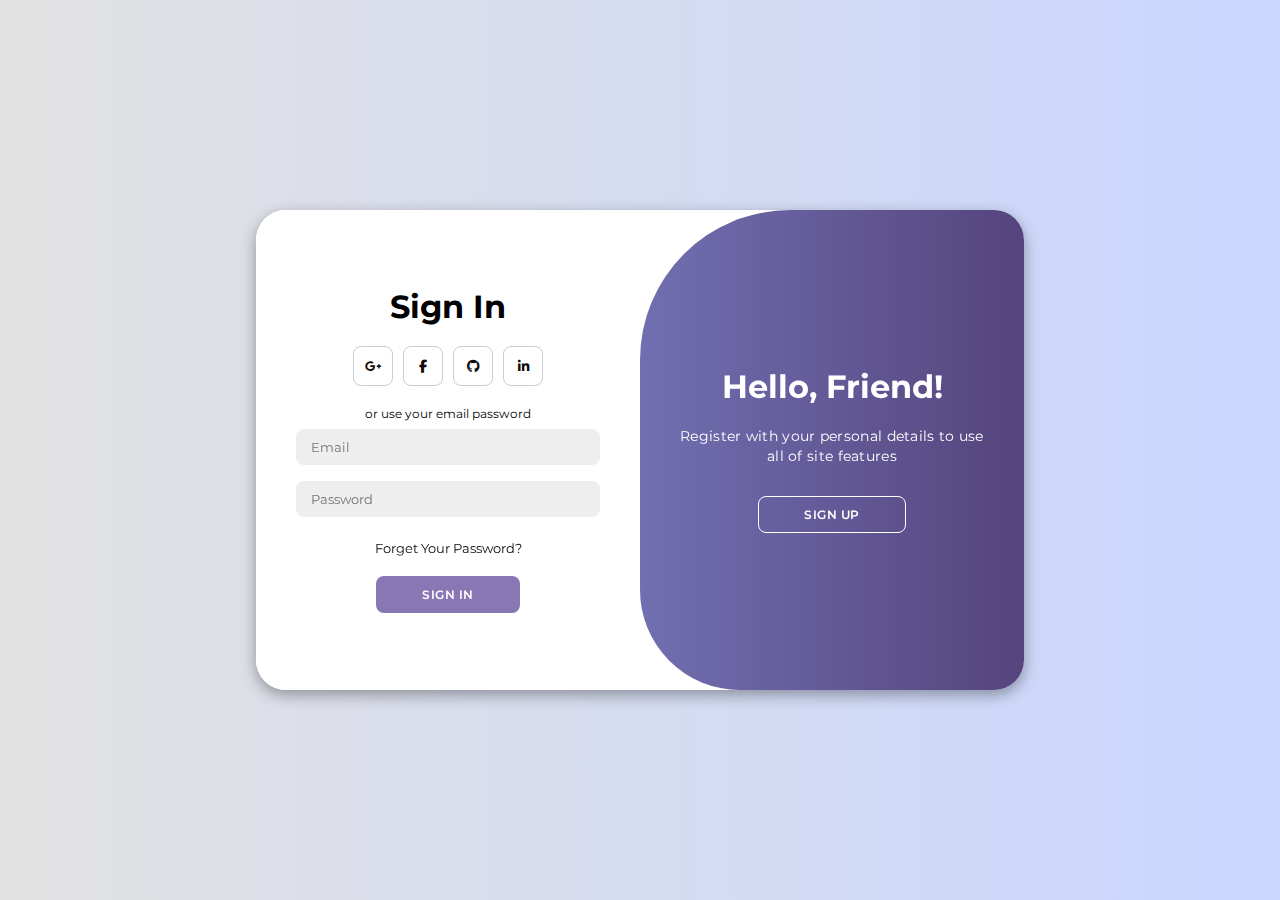
<file: pages/signin.html>
<!DOCTYPE html>
<html lang="en">

<head>
    <meta charset="UTF-8">
    <meta name="viewport" content="width=device-width, initial-scale=1.0">
    <link rel="stylesheet" href="https://cdnjs.cloudflare.com/ajax/libs/font-awesome/6.4.2/css/all.min.css">
    <link rel="stylesheet" href="/Style/signin.css">
    <title>signin page</title>

    <!-- animation -->
<link rel="stylesheet" href="https://unpkg.com/aos@next/dist/aos.css" />

</head>

<body>

    <!-- animation -->
<script src="https://unpkg.com/aos@next/dist/aos.js"></script>
<script>
  AOS.init();
</script>

<!--signin-->
<div class="container" id="container" data-aos="zoom-out" data-aos-duration="1500">
    <div class="form-container sign-up">
        <form id="signup-form">
            <h1>Create Account</h1>
            <div class="social-icons">
                <a href="#" class="icon"><i class="fa-brands fa-google-plus-g"></i></a>
                <a href="#" class="icon"><i class="fa-brands fa-facebook-f"></i></a>
                <a href="#" class="icon"><i class="fa-brands fa-github"></i></a>
                <a href="#" class="icon"><i class="fa-brands fa-linkedin-in"></i></a>
            </div>
            <span>or use your email for registration</span>
            <input type="text" id="signup-name" placeholder="Name" required>
            <input type="email" id="signup-email" placeholder="Email" required>
            <input type="password" id="signup-password" placeholder="Password" required>
            <button type="button" onclick="handleSignup()">Sign Up</button>
        </form>
    </div>
    <div class="form-container sign-in">
        <form id="signin-form">
            <h1>Sign In</h1>
            <div class="social-icons">
                <a href="#" class="icon"><i class="fa-brands fa-google-plus-g"></i></a>
                <a href="#" class="icon"><i class="fa-brands fa-facebook-f"></i></a>
                <a href="#" class="icon"><i class="fa-brands fa-github"></i></a>
                <a href="#" class="icon"><i class="fa-brands fa-linkedin-in"></i></a>
            </div>
            <span>or use your email password</span>
            <input type="email" id="signin-email" placeholder="Email" required>
            <input type="password" id="signin-password" placeholder="Password" required>
            <a href="#">Forget Your Password?</a>
            <button type="button" onclick="handleSignin()">Sign In</button>
        </form>
    </div>
    <div class="toggle-container">
        <div class="toggle">
            <div class="toggle-panel toggle-left">
                <h1>Welcome Back!</h1>
                <p>Enter your personal details to use all of site features</p>
                <button class="hidden" id="login">Sign In</button>
            </div>
            <div class="toggle-panel toggle-right">
                <h1>Hello, Friend!</h1>
                <p>Register with your personal details to use all of site features</p>
                <button class="hidden" id="register">Sign Up</button>
            </div>
        </div>
    </div>
</div>

<script>
    // Store user information in localStorage
    function handleSignup() {
        const name = document.getElementById('signup-name').value;
        const email = document.getElementById('signup-email').value;
        const password = document.getElementById('signup-password').value;

        if (name && email && password) {
            localStorage.setItem('userEmail', email);
            localStorage.setItem('userPassword', password);
            alert('USER INFORMATION PROCESSING...');
            setTimeout(() => {
                alert('Submit successfully');
                toggleSignIn();
                document.getElementById('signin-email').value = email;
                document.getElementById('signin-password').value = password;
            }, 10000); // 10-second delay
        } else {
            alert('Please provide all necessary details');
        }
    }

    // Handle sign-in process
    function handleSignin() {
        const email = document.getElementById('signin-email').value;
        const password = document.getElementById('signin-password').value;
        const storedEmail = localStorage.getItem('userEmail');
        const storedPassword = localStorage.getItem('userPassword');

        if (email && password) {
            if (email === storedEmail && password === storedPassword) {
                alert('WELCOME');
                setTimeout(() => {
                    window.location.href = 'home.html';
                }, 1000); // 1-second delay
            } else {
                alert('⚠Warning ⚠ Wrong information provided');
                setTimeout(() => {
                    alert('User information retrieved successfully');
                    document.getElementById('signin-email').value = storedEmail;
                    document.getElementById('signin-password').value = storedPassword;
                }, 1000); // Instant pop up
            }
        } else {
            alert('Error 404: Please fill in all necessary details');
        }
    }

    function toggleSignIn() {
    // Hide other elements
    document.querySelector('.toggle-container').style.display = 'none';
    document.querySelector('.form-container.sign-up').style.display = 'none';
    
    // Center the sign-in form
    const signInForm = document.querySelector('.form-container.sign-in');
    signInForm.style.display = 'flex';  // Use 'flex' or 'grid' for centering
    signInForm.style.justifyContent = 'center';  // Horizontally center
    signInForm.style.alignItems = 'center';  // Vertically center
    signInForm.style.position = 'absolute';  // Optional: if you want to use absolute positioning
    signInForm.style.top = '50%';  // Optional: for vertical centering with absolute positioning
    signInForm.style.left = '50%';  // Optional: for horizontal centering with absolute positioning
    signInForm.style.transform = 'translate(-50%, -50%)';  // Centering adjustment
}


    // If there is user data stored, populate the sign-in form
    window.onload = function() {
        const storedEmail = localStorage.getItem('userEmail');
        const storedPassword = localStorage.getItem('userPassword');

        if (storedEmail && storedPassword) {
            document.getElementById('signin-email').value = storedEmail;
            document.getElementById('signin-password').value = storedPassword;
        }
    };
</script>
</body>
<script src="/pages/script.js"></script>

</html>
</file>
<file: Style/home.css>
html {
    scroll-behavior: smooth;
}


body {
    margin: 0;
    padding: 0;
    overflow-x: hidden;
    background-color: #8ec5fc43;
    background-image: linear-gradient(62deg, #8ec5fc59 0%, #e0c3fc1e 100%);
}

/* main box */
.main {
    margin: 0;
    padding: 0;
    /* border: 1px solid black; */
    min-width: 430px;
    min-height: 600px;
    background-color: #8ec5fc33;
    background-image: linear-gradient(62deg, #8ec5fc33 0%, #e0c3fc21 100%);

}

.logo {
    display: block;
    height: 600px;
    width: auto;
    margin: 80px auto;

}

.logo img {
    display: block;
    margin: 0px auto;
    animation-name: logo-img-anime;
    animation-duration: 3s;
    animation-iteration-count: 1;
    animation-timing-function: cubic-bezier(0.3, 0.02, 0.35, 0.98);
}

@keyframes logo-img-anime {
    0% {
        height: 0;
        width: 0;
    }

    50% {
        height: 400px;
        width: 400px;
    }

    100% {
        height: 300px;
        width: 300px;
    }
}

.logo h1 {
    font-size: 70px;
    margin-bottom: 20px;
    font-weight: 700;
    background: -webkit-linear-gradient(#a81010, #2a2323);
    -webkit-background-clip: text;
    -webkit-text-fill-color: transparent;

}


/* navbar */
nav {
    height: 70px;
    width: 90%;
    position: fixed;
    top: 0px;
    z-index: 10;
    margin-top: 60px;
    margin: 5%;

    border-radius: 50px;
    border: 1px solid black;
    background-color: #8EC5FC;
    background-image: linear-gradient(62deg, #8EC5FC 0%, #E0C3FC 100%);


}

.nav-link {
    font-size: 22px;
    color: black;
    font-weight: 500;
    height: 50px;
    display: block;
}

.nav-link:hover {
    /* font-size: 22px; */
    transform: scale(1.01);
    display: block;
    border: 1px solid black;
    border-radius: 10px;
    box-shadow: 1px 2px black;
}



/* overview */

.overview {
    position: relative;
    width: auto;
    min-height: 700px;
    display: flex;
    justify-content: space-evenly;
    flex-wrap: wrap;
}

.over {
    height: 300px;
    width: 600px;
    margin: auto;
    /* margin-left: 70px; */

    position: relative;
}


.over h2 {
    background: -webkit-linear-gradient(#1029a8, #2a2323);
    -webkit-background-clip: text;
    -webkit-text-fill-color: transparent;
    
    font-size: 45px;
    font-weight: 700;
    text-align: center;
    font-family: Arial, Helvetica, sans-serif;
    transition: 1s;
    display: block;

}

.over h2:hover {
    display: block;
    transform: scale(1.1);

}

.over p {
    text-align: center;
    font-size: 16px;
    line-height: 28px;
    font-weight: 400;
    font-family: Arial, Helvetica, sans-serif;
    color: black;
}

/* 3 images */

.images {
    width: 450px;
    height: 800px;
    margin: auto;


}


.img1 {
    border-radius: 20px;
    position: relative;
    border: 3px solid black;
    height: 225px;
    width: 325px;
    top: 35px;
    left: 70px;

}


.img2 {
    border-radius: 20px;
    position: relative;
    border: 3px solid black;
    height: 300px;
    width: 325px;
    left: -150px;
    z-index: 1;

}

.img3 {
    border-radius: 20px;
    position: relative;
    border: 3px solid black;
    height: 225px;
    width: 325px;
    top: -35px;
    left: 70px;

}


.imag {
    transition: 1s;
    margin: auto;
}

.imag:hover {
    transform: scale(1.05);
    z-index: 4;
}

@media screen and (max-width: 1090px) {
    .imag {
        /* margin: 90px; */
        display: flex;
        flex-direction: column;
    }

    .img1 {
        position: relative;
        left: 0px;
        margin: 40px;
    }

    .img2 {
        position: relative;
        left: 0px;
        margin: 40px;
        height: 225px;
        width: 325px;
    }

    .img3 {
        position: relative;
        left: 0px;
        margin: 40px;
    }
}


/* why choose */

.choose {
    width: auto;
    min-height: 500px;
    display: flex;
    justify-content: space-around;
    flex-wrap: wrap;

}

.choose img {
    border-radius: 5px;
    height: 430px;
    width: 576px;
    border: 3px solid black;
    margin: auto;
    transition: 1s;
}

.choose img:hover {
    border-radius: 20px;
    transform: scale(0.9);
}

.why-choose {
    height: 550px;
    width: 350px;
    margin: auto;
    margin-top: 30px !important;
    /* border: 1px solid black; */
}

.why-choose h2 {
    text-align: center;
    font-size: 30px;
    line-height: 44px;
    background: -webkit-linear-gradient(#1029a8, #2a2323);
    -webkit-background-clip: text;
    -webkit-text-fill-color: transparent;
    font-weight: 700;
    font-family: Georgia, 'Times New Roman', Times, serif;
}

.why-choose p {
    font-family: Georgia, 'Times New Roman', Times, serif;
    font-weight: 400;
    line-height: 28px;
    font-size: 20px;
    color: black;
    text-align: center;
    font-size: 16px;
}

.why {
    height: 50px;
    width: 225px;
    margin: auto;
    border: 1px solid blue;
    text-align: center;
    border-radius: 50px;
    transition: 1s;
    background-color: #0420f5;
}

.why:hover {
    transform: scale(0.9);
    width: 280;
    background-color: rgb(56, 79, 251);
    border: 1px solid black;
}

.why a {

    font-size: 16px;
    line-height: 50px;
    margin: auto;
    color: white;
    display: block;
    text-decoration: none;
    transition: 1s;
    border-radius: 50px;
}

.why a:hover {
    font-weight: 600;
    color: white;
    font-size: 15px;
    text-decoration: underline;
}


/* appointment */
.appointment {
    position: relative;
    display: flex;
    justify-content: space-around;
    flex-wrap: wrap;
}

.point {
    margin-top: 30px;
    height: 200px;
    width: 400px;
    animation-name: over-anime;
    animation-duration: 6s;
    animation-iteration-count: 1;
    animation-timing-function: cubic-bezier(0.3, 0.02, 0.35, 0.98);
}

.point1 {
    position: relative;
}


.point2 {
    position: relative;
}

.point3 {
    position: relative;
}

.point span {
    font-size: 35px;
    font-weight: 600;
    background: -webkit-linear-gradient(#1029a8, #2a2323);
    -webkit-background-clip: text;
    -webkit-text-fill-color: transparent;
}

.point h3 {
    font-size: 24px;
    line-height: 34px;
    font-weight: 700;
    font-family: Arial, Helvetica, sans-serif;
    color: rgb(65, 62, 62);
}

.point p {
    font-size: 16px;
    line-height: 28px;
    font-weight: 400;
    font-family: Arial, Helvetica, sans-serif;
    color: black;
}

.point a {
    font-size: 16px;
    line-height: 22px;
    font-weight: 400;
    font-family: Arial, Helvetica, sans-serif;
    color: blue;
}

/* doctors */

.drs {
    margin-top: 20px;
    min-height: 525px;
    width: auto;
}

.doctor {
    background: -webkit-linear-gradient(#1029a8, #2a2323);
    -webkit-background-clip: text;
    -webkit-text-fill-color: transparent;
    font-size: 35px;
    font-weight: 700;
    text-align: center;
    font-family: Arial, Helvetica, sans-serif;
    transition: 1s;
    display: block;
    margin: 50px;

}

.doctor:hover {
    display: block;
    transform: scale(1.1);

}

.cards {

    display: flex;
    justify-content: space-evenly;
    flex-wrap: wrap;
}

.card {
    box-shadow: -2px 3px 12px 2px gray;
    margin-top: 30px;
    border: 1px solid gray;
    transition: 1s;
    height: 500px;
    width: 5500px;
}

.card:hover {
    box-shadow: -2px 6px 12px 5px gray;
    transform: scale(1.05);
}

.card-1 {
    position: relative;
}


.card-2 {
    position: relative;
}


.card-body button {
    display: block;
    margin: auto;
    padding: 10px 30px;
    cursor: pointer;
    background-color: rgb(60, 114, 229);
    border: none;
    border-radius: 30px;
    transition: all 0.4s ease-in-out;
    width: fit-content;
}

.card-body button:hover {
    box-shadow: rgb(82, 126, 222) -3px 4px 10px;
}

.card-body button a {
    text-align: center;
    display: block;
    color: black;
    text-decoration: none;
}

.card-body button a:hover {
    text-decoration: underline;
    color: white;
}

/* review */

.review {
    min-height: 275px;
    margin-top: 20px;

}

.review .para{
    margin-top: 50px;
}

.review img {
    height: 120px;
    width: 120px;
    display: block;
    margin: auto;
    border-radius: 50%;
}

.review h2 {
    font-size: 35px;
    font-weight: 700;
    text-align: center;
    font-family: Arial, Helvetica, sans-serif;
    transition: 1s;
    display: block;
    background: -webkit-linear-gradient(#1029a8, #2a2323);
    -webkit-background-clip: text;
    -webkit-text-fill-color: transparent;
}

.review h2:hover {
    display: block;
    transform: scale(1.1);
}

.review .para p {
    color: black;
    font-style: italic;
    font-family: Arial, Helvetica, sans-serif;
    font-weight: 400;
    font-size: 16px;
    line-height: 23px;
}

.review .para h5 {
    color: rgb(100, 149, 237);
    font-family: Arial, Helvetica, sans-serif;
    font-weight: 400;
    font-size: 16px;
    line-height: 23px;
}



/* footer */

.footer {
    width: auto;
    min-height: 517px;
    border-bottom: 0.3px solid black;
    background-color: #8EC5FC;
    background-image: linear-gradient(62deg, #8EC5FC 0%, #E0C3FC 100%);
}

.info {
    margin-top: 60px;
    height: 400px;
    width: 300px;
}

.info span {
    font-size: 35px;
    font-weight: 600;
    background: -webkit-linear-gradient(#a81010, #2a2323);
    -webkit-background-clip: text;
    -webkit-text-fill-color: transparent;
}

.info h4 {
    font-family: Georgia, 'Times New Roman', Times, serif;
    font-size: 16px;
    font-weight: 400;
    color: black;
}

.info p {
    color: blue;
    font-weight: 400;
    font-size: 14px;
    line-height: 20px;
    font-family: Arial, Helvetica, sans-serif;
}

.info a {
    text-decoration: none;
    color: blue;
}

.info .dr {
    font-weight: 400;
    font-size: 22px;
    font-family: Georgia, 'Times New Roman', Times, serif;
}

.design {
    width: auto;
    height: 30px;
    background-color: #8EC5FC;
    background-image: linear-gradient(62deg, #8EC5FC 0%, #E0C3FC 100%);
}

.design p {
    color: black;
    font-weight: 500;
    font-size: 12px;
    font-family: Verdana, Geneva, Tahoma, sans-serif;
    line-height: 30px;
    text-align: end;
    margin-right: 20px;
}
</file>
<file: Style/doct.css>
.body{
    background-color: #8ec5fc33;
    background-image: linear-gradient(62deg, #8ec5fc33 0%, #e0c3fc21 100%);
}
/* navbar */
nav {
    height: 70px;
    width: 90%;
    position: fixed;
    top: 0px;
    z-index: 10;
    margin-top: 40px;
    margin: 5%;

    border-radius: 50px;
    border: 1px solid black;
    background-color: #8EC5FC;
    background-image: linear-gradient(62deg, #8EC5FC 0%, #E0C3FC 100%);
}

.nav-link {
    font-size: 22px !important;
    color: black;
    font-weight: 500 !important;
    height: 50px;
    display: block;
}

.nav-link:hover {
    /* font-size: 22px; */
    transform: scale(1.01);
    display: block;
    border: 1px solid black;
    border-radius: 10px;
    box-shadow: 1px 2px black;
}

.box{
    border: 1px solid black;
    height: 150px;
    background-color: rgb(159, 159, 221);
    margin-top: 100px;
    color:rgb(44, 44, 97);
    text-align: center;
}
.text{
    margin-top: 25px;
}
.Doctor{
        display: flex;     
}
.doct-img{
    height: 400px; 
}
.col{
    width: 300px;
    margin-left: 25px;
    margin-top: 10px;
}
.card-img-top{
    height: 250px;
}
@media screen and (min-width:350px){
    .container{
        margin: 1em 2em;
    }
} 
.align-middle{
    text-align: center;
    margin-top: -8px;
    padding: 5px;
}
.form{
    background-color: rgb(213, 213, 235);
    align-items: center;
    margin-top: 80px;
    height: 380px;
    box-shadow: 5px 5px 5px 5px rgb(155, 167, 215);
    width: 350px;
}
.result{
    background: -webkit-linear-gradient(#1029a8, #2a2323);
    -webkit-background-clip: text;
    -webkit-text-fill-color: transparent;
    font-size: 45px;
    font-weight: 700;
    text-align: center;
    font-family: Arial, Helvetica, sans-serif;
    transition: 1s;
    display: block;

}
.head:hover {
    display: block;
    transform: scale(1.1);

}

.card{
    box-shadow: 5px 5px 5px 5px rgb(155, 167, 215);
}
.card-body{
    background-color: rgb(159, 159, 221);
}
.name{
    margin-left: 15px;
    margin-top: 15px;
}

/* footer */

.footer {
    width: auto;
    min-height: 517px;
    border-bottom: 0.3px solid black;
    background-color: #8EC5FC;
    background-image: linear-gradient(62deg, #8EC5FC 0%, #E0C3FC 100%);
    margin-top: 50px;
}


.map {
    margin: auto;
    width: 400px;
    height: 300px;

}

.info {
    margin-top: 60px;
    height: 400px;
    width: 300px;
}

.info span {
    font-size: 35px;
    font-weight: 600;
    background: -webkit-linear-gradient(#a81010, #2a2323);
    -webkit-background-clip: text;
    -webkit-text-fill-color: transparent;
}

.info h4 {
    font-family: Georgia, 'Times New Roman', Times, serif;
    font-size: 16px;
    font-weight: 400;
    color: black;
}

.info p {
    color: blue;
    font-weight: 400;
    font-size: 14px;
    line-height: 20px;
    font-family: Arial, Helvetica, sans-serif;
}

.info a {
    text-decoration: none;
    color: blue;
}

.info .dr {
    font-weight: 400;
    font-size: 22px;
    font-family: Georgia, 'Times New Roman', Times, serif;
}

.design {
    width: auto;
    height: 30px;
    background-color: #8EC5FC;
    background-image: linear-gradient(62deg, #8EC5FC 0%, #E0C3FC 100%);
}

.design p {
    color: black;
    font-weight: 500;
    font-size: 12px;
    font-family: Verdana, Geneva, Tahoma, sans-serif;
    line-height: 30px;
    text-align: end;
    margin-right: 20px;
}
</file>
<file: Style/doctor.css>
.body {
  background-color: #8ec5fc33;
  background-image: linear-gradient(62deg, #8ec5fc33 0%, #e0c3fc21 100%);
}
/* navbar */
nav {
  height: 70px;
  width: 90%;
  position: fixed;
  top: 0px;
  z-index: 10;
  margin-top: 40px;
  margin: 5%;

  border-radius: 50px;
  border: 1px solid black;
  background-color: #8ec5fc;
  background-image: linear-gradient(62deg, #8ec5fc 0%, #e0c3fc 100%);
}

.nav-link {
  font-size: 22px !important;
  color: black;
  font-weight: 500 !important;
  height: 50px;
  display: block;
}

.nav-link:hover {
  /* font-size: 22px; */
  transform: scale(1.01);
  display: block;
  border: 1px solid black;
  border-radius: 10px;
  box-shadow: 1px 2px black;
}

.box {
  border: 1px solid black;
  height: 150px;
  background-color: rgb(159, 159, 221);
  margin-top: 100px;
  color: rgb(44, 44, 97);
  text-align: center;
}
.text {
  margin-top: 25px;
}
.Doctor {
  display: flex;
}
.doct-img {
  height: 400px;
}
.col {
  width: 300px;
  margin-left: 25px;
  margin-top: 10px;
}
.card-img-top {
  height: 250px;
}
@media screen and (min-width: 350px) {
  .container {
    margin: 1em 2em;
  }
}
.align-middle {
  text-align: center;
  margin-top: -8px;
  padding: 5px;
}
.form {
  background-color: rgb(213, 213, 235);
  align-items: center;
  margin-top: 80px;
  height: 380px;
  box-shadow: 5px 5px 5px 5px rgb(155, 167, 215);
  width: 350px;
}

.head {
  background: -webkit-linear-gradient(#1029a8, #2a2323);
  -webkit-background-clip: text;
  -webkit-text-fill-color: transparent;

  font-size: 45px;
  font-weight: 700;
  text-align: center;
  font-family: Arial, Helvetica, sans-serif;
  transition: 1s;
  display: block;
}

.head:hover {
  display: block;
  transform: scale(1.1);
}

.card {
  box-shadow: 5px 5px 5px 5px rgb(155, 167, 215);
}
.card-body {
  background-color: rgb(159, 159, 221);
}
.name {
  margin-left: 45px;
  margin-top: 15px;
}

/* footer */

.footer {
  width: auto;
  min-height: 517px;
  border-bottom: 0.3px solid black;
  background-color: #8ec5fc;
  background-image: linear-gradient(62deg, #8ec5fc 0%, #e0c3fc 100%);
  margin-top: 50px;
}

.map {
  margin: auto;
  width: 400px;
  height: 300px;
}

.info {
  margin-top: 60px;
  height: 400px;
  width: 300px;
}

.info span {
  font-size: 35px;
  font-weight: 600;
  background: -webkit-linear-gradient(#a81010, #2a2323);
  -webkit-background-clip: text;
  -webkit-text-fill-color: transparent;
}

.info h4 {
  font-family: Georgia, "Times New Roman", Times, serif;
  font-size: 16px;
  font-weight: 400;
  color: black;
}

.info p {
  color: blue;
  font-weight: 400;
  font-size: 14px;
  line-height: 20px;
  font-family: Arial, Helvetica, sans-serif;
}

.info a {
  text-decoration: none;
  color: blue;
}

.info .dr {
  font-weight: 400;
  font-size: 22px;
  font-family: Georgia, "Times New Roman", Times, serif;
}

.design {
  width: auto;
  height: 30px;
  background-color: #8ec5fc;
  background-image: linear-gradient(62deg, #8ec5fc 0%, #e0c3fc 100%);
}

.design p {
  color: black;
  font-weight: 500;
  font-size: 12px;
  font-family: Verdana, Geneva, Tahoma, sans-serif;
  line-height: 30px;
  text-align: end;
  margin-right: 20px;
}
</file>
<file: Style/OPD.CSS>
body {
    margin: 0;
    padding: 0;
    overflow-x: hidden;
    background-color: #8ec5fc33;
    background-image: linear-gradient(62deg, #8ec5fc33 0%, #e0c3fc21 100%);
}

/* main box */
.main {
  margin: 0;
  padding: 0;
  /* border: 1px solid black; */
  min-width: 430px;
  min-height: 600px;
  background-color: #8ec5fc33;
  background-image: linear-gradient(62deg, #8ec5fc33 0%, #e0c3fc21 100%);

}

.logo {
  display: block;
  height: 600px;
  width: auto;
  margin: 80px auto;

}

.logo img {
  display: block;
  margin: 0px auto;
  animation-name: logo-img-anime;
  animation-duration: 3s;
  animation-iteration-count: 1;
  animation-timing-function: cubic-bezier(0.3, 0.02, 0.35, 0.98);
}

@keyframes logo-img-anime {
  0% {
      height: 0;
      width: 0;
  }

  50% {
      height: 400px;
      width: 400px;
  }

  100% {
      height: 300px;
      width: 300px;
  }
}

.logo h1 {
  display: block;
  text-align: center;
  font-size: 70px;
  margin-bottom: 20px;
  font-weight: 700;
  background: -webkit-linear-gradient(#a81010, #2a2323);
  -webkit-background-clip: text;
  -webkit-text-fill-color: transparent;

}

.logo .h1{
  display: block;
  text-align: center;
}

/* HEADINGS */
.headings{
  font-family:'Times New Roman', Times, serif;
  margin-top: 80px;
  margin-bottom: 20px;
  text-align: center;
  transition: 0.3s;
  background: -webkit-linear-gradient(#1029a8, #2a2323);
    -webkit-background-clip: text;
    -webkit-text-fill-color: transparent;
}
.headings:hover{
  transform: scale(1.1);
  text-decoration:underline;
}

/*table*/
table{
  margin-left: 35px ;
}
th{
  padding-left: 20px;
  padding-right: 20px;
  padding-top: 10px;
  font-size: 20px;
}
td{
  padding-left: 20px;
  padding-right: 20px;
  padding-top: 5px;
  padding-bottom: 5PX;
}

/* row hover */
.t1:hover{
  background-color: #b3fffb;
  cursor: pointer;
}
.t2:hover{
  background-color: #b3fffb;
  cursor: pointer;
}
.t3:hover{
  background-color: #b3fffb;
  cursor: pointer;
}
.t4:hover{
  background-color: #b3fffb;
  cursor: pointer;
}
.t5:hover{
  background-color: #b3fffb;
  cursor: pointer;
}
.t6:hover{
  background-color: #b3fffb;
  cursor: pointer;
}
.t7:hover{
  background-color: #b3fffb;
  cursor: pointer;
}
.t8:hover{
  background-color: #b3fffb;
  cursor: pointer;
}
.t9:hover{
  background-color: #b3fffb;
  cursor: pointer;
}
.t10:hover{
  background-color: #b3fffb;
  cursor: pointer;
}


/* table text color */
  .t1{       
    color: rgb(88, 130, 5);
   }
   .t2{
       color: rgb(176, 0, 0);   
   }
   .t3{
       color: rgb(59, 71, 160);
   }
   .t4{
       color:rgb(178, 116, 2) ;
   }
   .t5{
       color: rgb(84, 46, 46);
   }
   .t6{
       color: rgb(71, 32, 4);
   }
   .t7{
       color: rgb(150, 63, 141);
   }
   .t8{
       color: rgb(154, 0, 0);
   }

   /*dr profiles*/
   .main1{
    min-height: 1500px;
    margin-left: 30px;
    margin-right: 30px;
   }
   .combo{
    width: auto;
    
    display: flex;
    justify-content: space-around;
   }

   @media screen and (max-width: 1090px){
    .combo{
      flex-wrap: wrap;
    }
   }

   .dr-profiles{
    display: flex;
    transition: 0.3s;
   }

   .dr-profiles:hover{
    transform: scale(1.1);
   }
   .box{
    background-color: rgb(255, 255, 255);
    border: 3px solid rgb(216, 99, 255);
    height: 150px;
    width: 150px;
    border-radius: 50%;
    margin-left: 30px;
    margin-top: 40px;
    padding: 10px;
}
.img{
    height: 150px;
    width: 150px;
    display: block;
    border-radius: 50%;
}
.dr-info{
    margin-left: 25px;
    padding: 25px;
    
}




.btn{
  margin-left: 100px;
  margin-top: 50px;
  margin-bottom: 100px;
  height: 40px;
  width: 200px;
  font-family:'Times New Roman', Times, serif;
  background-color: #8ec5fc33;
  background-image: linear-gradient(62deg, #8ec5fc33 0%, #d829f76c 100%);
  border-radius: 20px;
}

.btn a{
  font-size: 20px;
  display: block;
  text-decoration: none;
}
</file>
<file: Style/services.css>
body {
    margin: 00px;
    padding: 00px;
    overflow-x: hidden;
    background-color: #8ec5fc33;
    background-image: linear-gradient(62deg, #8ec5fc33 0%, #e0c3fc21 100%);
}

.logo{
    margin-left: 40%;
}

/* navbar */
nav {
  height: 70px;
  width: 90%;
  position: fixed;
  top: 0px;
  z-index: 10;
  margin-top: 60px;
  margin: 5%;

  border-radius: 50px;
  border: 1px solid black;
  background-color: #8EC5FC;
  background-image: linear-gradient(62deg, #8EC5FC 0%, #E0C3FC 100%);


}

.nav-link {
  font-size: 22px;
  color: black;
  font-weight: 500;
  height: 50px;
  display: block;
}

.nav-link:hover {
  /* font-size: 22px; */
  transform: scale(1.01);
  display: block;
  border: 1px solid black;
  border-radius: 10px;
  box-shadow: 1px 2px black;
}

/*img*/
.img-fluid{
    margin-top: 90px;
    height: 85vh;
    width: 100vw;
}

/* headings */
.headings{
    font-family:'Times New Roman', Times, serif;
    margin-top: 80px;
    margin-bottom: 20px;
    text-align: center;
    transition: 0.3s;
    background: -webkit-linear-gradient(#1029a8, #2a2323);
    -webkit-background-clip: text;
    -webkit-text-fill-color: transparent;
  }
  .headings:hover{
    transform: scale(1.1);
    text-decoration:underline;
  }


  /* services */
  .services{
    display: fleX;
    justify-content: space-evenly;
    flex-wrap: wrap;

  }
  .card-body{
    text-align: center;
  }
  .card-img-top{
    border-radius: 0%;
  }
  .card-body{
    background-color:  #8ec5fc33;
  }

  /* hover of cards */
  .card{
    transition: 0.3s;
  }
  .card:hover{
    transform:scale(1.1);
    box-shadow: 3px 4px 15px 3px rgb(96, 92, 92);
  }

/* cure we provide */
.cure1{
  display: flex;
  justify-content: space-around;
  flex-wrap: wrap;
  margin-top: 30px;
}







 /* footer */

.footer {
  width: auto;
  min-height: 517px;
  border-bottom: 0.3px solid black;
  background-color: #8EC5FC;
  background-image: linear-gradient(62deg, #8EC5FC 0%, #E0C3FC 100%);
}


.map {
  margin: auto;
  width: 400px;
  height: 300px;

}

.info {
  margin-top: 60px;
  height: 400px;
  width: 300px;
}

.info span {
  font-size: 35px;
  font-weight: 600;
  background: -webkit-linear-gradient(#a81010, #2a2323);
  -webkit-background-clip: text;
  -webkit-text-fill-color: transparent;
}

.info h4 {
  font-family: Georgia, 'Times New Roman', Times, serif;
  font-size: 16px;
  font-weight: 400;
  color: black;
}

.info p {
  color: blue;
  font-weight: 400;
  font-size: 14px;
  line-height: 20px;
  font-family: Arial, Helvetica, sans-serif;
}

.info a {
  text-decoration: none;
  color: blue;
}

.info .dr {
  font-weight: 400;
  font-size: 22px;
  font-family: Georgia, 'Times New Roman', Times, serif;
}

.design {
  width: auto;
  height: 30px;
  background-color: #8EC5FC;
  background-image: linear-gradient(62deg, #8EC5FC 0%, #E0C3FC 100%);
}

.design p {
  color: black;
  font-weight: 500;
  font-size: 12px;
  font-family: Verdana, Geneva, Tahoma, sans-serif;
  line-height: 30px;
  text-align: end;
  margin-right: 20px;
}
</file>
<file: Style/signin.css>
@import url('https://fonts.googleapis.com/css2?family=Montserrat:wght@300;400;500;600;700&display=swap');

*{
    margin: 0;
    padding: 0;
    box-sizing: border-box;
    font-family: 'Montserrat', sans-serif;
}

body{
    background-color: #c9d6ff;
    background: linear-gradient(to right, #e2e2e2, #c9d6ff);
    display: flex;
    align-items: center;
    justify-content: center;
    flex-direction: column;
    height: 100vh;
}

.container{
    background-color: #fff;
    border-radius: 30px;
    box-shadow: 0 5px 15px rgba(0, 0, 0, 0.35);
    position: relative;
    overflow: hidden;
    width: 768px;
    max-width: 100%;
    min-height: 480px;
}

.container p{
    font-size: 14px;
    line-height: 20px;
    letter-spacing: 0.3px;
    margin: 20px 0;
}

.container span{
    font-size: 12px;
}

.container a{
    color: #0f0909;
    font-size: 13px;
    text-decoration: none;
    margin: 15px 0 10px;
}

.container button{
    background-color: #8976b5;
    color: #fff;
    font-size: 12px;
    padding: 10px 45px;
    border: 1px solid transparent;
    border-radius: 8px;
    font-weight: 600;
    letter-spacing: 0.5px;
    text-transform: uppercase;
    margin-top: 10px;
    cursor: pointer;
}

.container button.hidden{
    background-color: transparent;
    border-color: #fff;
}

.container form{
    background-color: #fff;
    display: flex;
    align-items: center;
    justify-content: center;
    flex-direction: column;
    padding: 0 40px;
    height: 100%;
}

.container input{
    background-color: #eee;
    border: none;
    margin: 8px 0;
    padding: 10px 15px;
    font-size: 13px;
    border-radius: 8px;
    width: 100%;
    outline: none;
}

.form-container{
    position: absolute;
    top: 0;
    height: 100%;
    transition: all 0.6s ease-in-out;
}

.sign-in{
    left: 0;
    width: 50%;
    z-index: 2;
}

.container.active .sign-in{
    transform: translateX(100%);
}

.sign-up{
    left: 0;
    width: 50%;
    opacity: 0;
    z-index: 1;
}

.container.active .sign-up{
    transform: translateX(100%);
    opacity: 1;
    z-index: 5;
    animation: move 0.6s;
}

@keyframes move{
    0%, 49.99%{
        opacity: 0;
        z-index: 1;
    }
    50%, 100%{
        opacity: 1;
        z-index: 5;
    }
}

.social-icons{
    margin: 20px 0;
}

.social-icons a{
    border: 1px solid #ccc;
    border-radius: 20%;
    display: inline-flex;
    justify-content: center;
    align-items: center;
    margin: 0 3px;
    width: 40px;
    height: 40px;
}

.toggle-container{
    position: absolute;
    top: 0;
    left: 50%;
    width: 50%;
    height: 100%;
    overflow: hidden;
    transition: all 0.6s ease-in-out;
    border-radius: 150px 0 0 100px;
    z-index: 1000;
}

.container.active .toggle-container{
    transform: translateX(-100%);
    border-radius: 0 150px 100px 0;
}

.toggle{
    background-color: #9e82df;
    height: 100%;
    background: linear-gradient(to right, #8d9ae5, #55447d);
    color: #fff;
    position: relative;
    left: -100%;
    height: 100%;
    width: 200%;
    transform: translateX(0);
    transition: all 0.6s ease-in-out;
}

.container.active .toggle{
    transform: translateX(50%);
}

.toggle-panel{
    position: absolute;
    width: 50%;
    height: 100%;
    display: flex;
    align-items: center;
    justify-content: center;
    flex-direction: column;
    padding: 0 30px;
    text-align: center;
    top: 0;
    transform: translateX(0);
    transition: all 0.6s ease-in-out;
}

.toggle-left{
    transform: translateX(-200%);
}

.container.active .toggle-left{
    transform: translateX(0);
}

.toggle-right{
    right: 0;
    transform: translateX(0);
}

.container.active .toggle-right{
    transform: translateX(200%);
}
</file>
